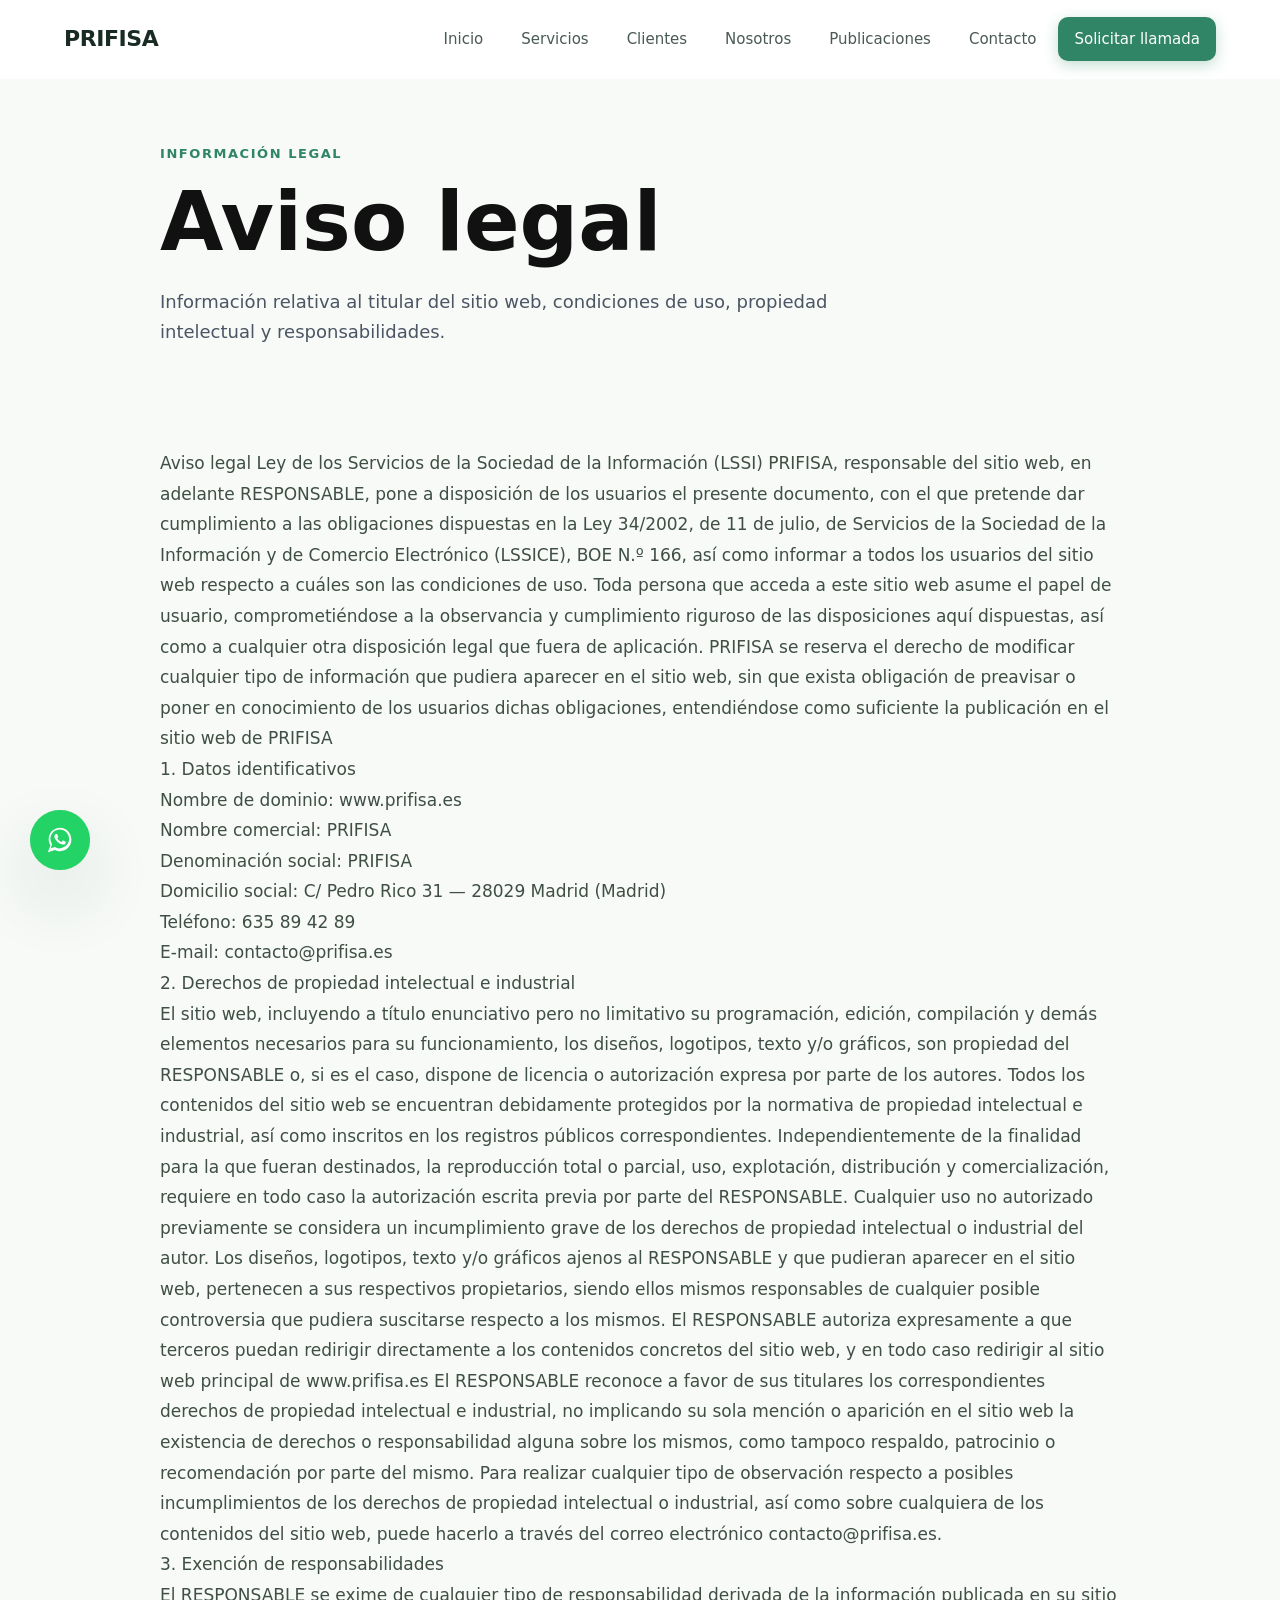
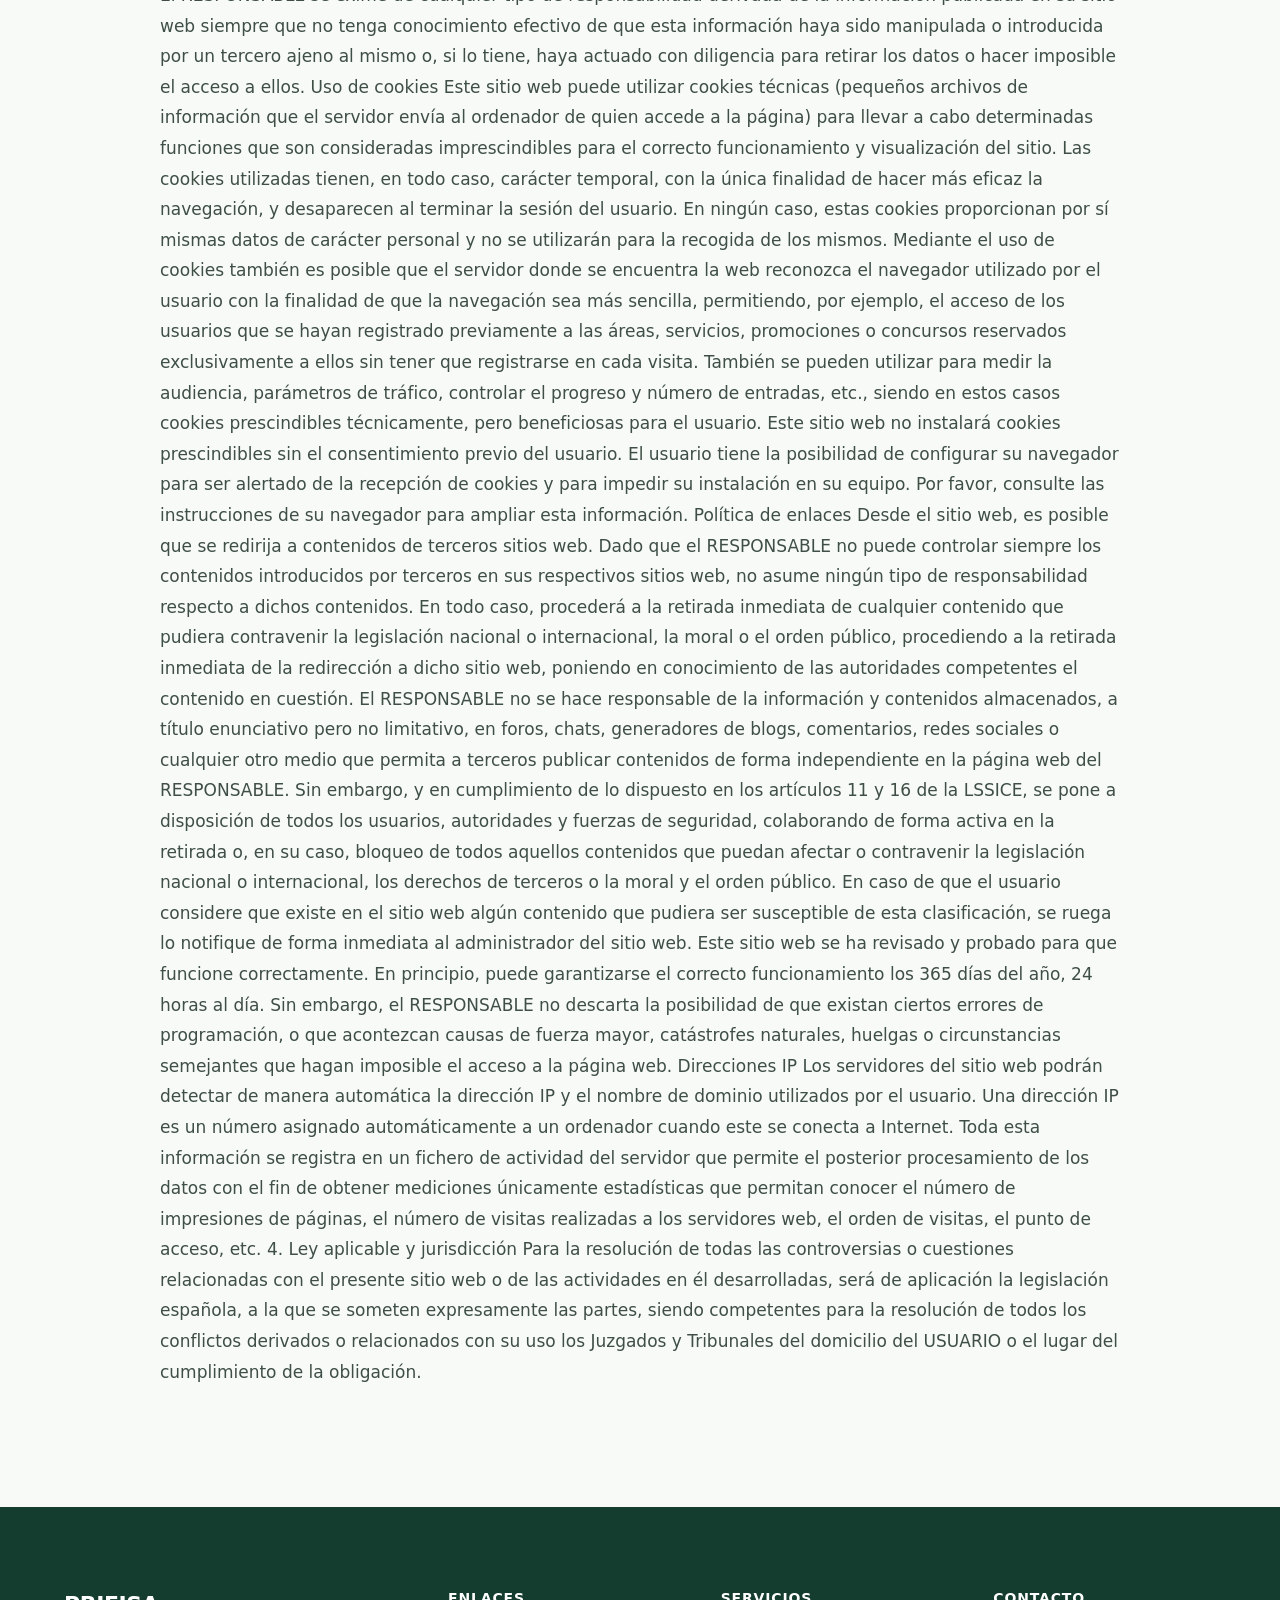
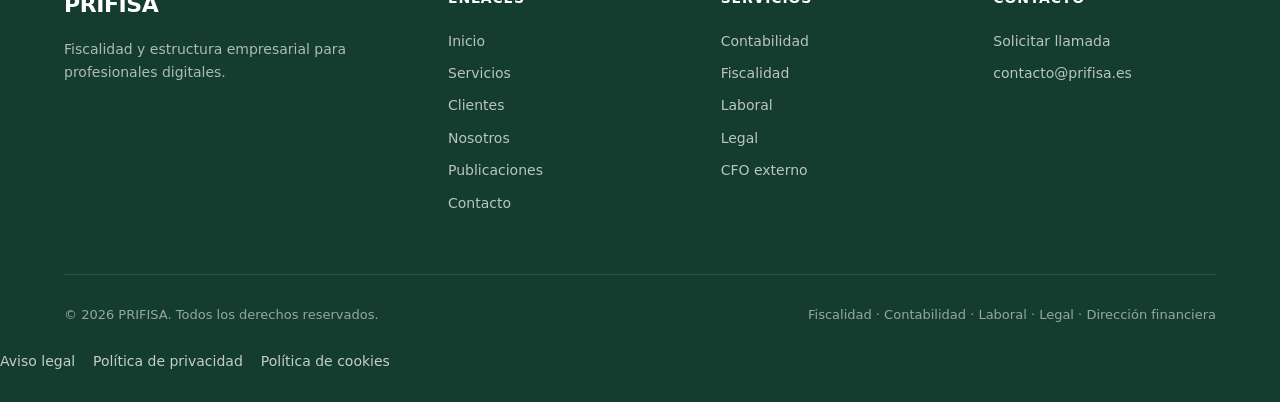
<file: aviso-legal.html>
<!DOCTYPE html>
<html lang="es">
<head>
  <meta charset="UTF-8" />
  <meta name="viewport" content="width=device-width, initial-scale=1.0" />
  <title>Aviso legal | PRIFISA</title>
  <link rel="stylesheet" href="assets/css/styles.css" />
</head>
<body>

<header class="navbar">
  <div class="container nav-inner">
    <a href="index.html" class="nav-logo"><span>PRIFISA</span></a>
    <nav class="nav-menu">
      <a href="index.html">Inicio</a>
      <a href="servicios.html">Servicios</a>
      <a href="clientes.html">Clientes</a>
      <a href="nosotros.html">Nosotros</a>
      <a href="publicaciones.html">Publicaciones</a>
      <a href="contacto.html">Contacto</a>
      <a href="contacto.html" class="nav-cta">Solicitar llamada</a>
    </nav>
    <button class="nav-toggle" aria-label="Abrir menú" aria-expanded="false"><span></span></button>
  </div>
</header>

  <main class="legal-page">
    <section class="legal-hero">
      <span>Información legal</span>
      <h1>Aviso legal</h1>
      <p>
        Información relativa al titular del sitio web, condiciones de uso,
        propiedad intelectual y responsabilidades.
      </p>
    </section>

    <section class="legal-content">
      <p>Aviso legal
Ley de los Servicios de la Sociedad de la Información (LSSI)
PRIFISA, responsable del sitio web, en adelante RESPONSABLE, pone a disposición de los usuarios el presente documento, con el que pretende dar cumplimiento a las obligaciones dispuestas en la Ley 34/2002, de 11 de julio, de Servicios de la Sociedad de la Información y de Comercio Electrónico (LSSICE), BOE N.º 166, así como informar a todos los usuarios del sitio web respecto a cuáles son las condiciones de uso.
Toda persona que acceda a este sitio web asume el papel de usuario, comprometiéndose a la observancia y cumplimiento riguroso de las disposiciones aquí dispuestas, así como a cualquier otra disposición legal que fuera de aplicación.
PRIFISA se reserva el derecho de modificar cualquier tipo de información que pudiera aparecer en el sitio web, sin que exista obligación de preavisar o poner en conocimiento de los usuarios dichas obligaciones, entendiéndose como suficiente la publicación en el sitio web de PRIFISA
<br>
1. Datos identificativos <br>
Nombre de dominio: www.prifisa.es<br>
Nombre comercial: PRIFISA <br>
Denominación social: PRIFISA<br>
Domicilio social: C/ Pedro Rico 31 — 28029 Madrid (Madrid)<br>
Teléfono: 635 89 42 89<br>
E-mail: contacto@prifisa.es<br>
2. Derechos de propiedad intelectual e industrial<br>
El sitio web, incluyendo a título enunciativo pero no limitativo su programación, edición, compilación y demás elementos necesarios para su funcionamiento, los diseños, logotipos, texto y/o gráficos, son propiedad del RESPONSABLE o, si es el caso, dispone de licencia o autorización expresa por parte de los autores. Todos los contenidos del sitio web se encuentran debidamente protegidos por la normativa de propiedad intelectual e industrial, así como inscritos en los registros públicos correspondientes.
Independientemente de la finalidad para la que fueran destinados, la reproducción total o parcial, uso, explotación, distribución y comercialización, requiere en todo caso la autorización escrita previa por parte del RESPONSABLE. Cualquier uso no autorizado previamente se considera un incumplimiento grave de los derechos de propiedad intelectual o industrial del autor.
Los diseños, logotipos, texto y/o gráficos ajenos al RESPONSABLE y que pudieran aparecer en el sitio web, pertenecen a sus respectivos propietarios, siendo ellos mismos responsables de cualquier posible controversia que pudiera suscitarse respecto a los mismos. El RESPONSABLE autoriza expresamente a que terceros puedan redirigir directamente a los contenidos concretos del sitio web, y en todo caso redirigir al sitio web principal de www.prifisa.es
El RESPONSABLE reconoce a favor de sus titulares los correspondientes derechos de propiedad intelectual e industrial, no implicando su sola mención o aparición en el sitio web la existencia de derechos o responsabilidad alguna sobre los mismos, como tampoco respaldo, patrocinio o recomendación por parte del mismo.
Para realizar cualquier tipo de observación respecto a posibles incumplimientos de los derechos de propiedad intelectual o industrial, así como sobre cualquiera de los contenidos del sitio web, puede hacerlo a través del correo electrónico contacto@prifisa.es.
<br>3. Exención de responsabilidades<br>
El RESPONSABLE se exime de cualquier tipo de responsabilidad derivada de la información publicada en su sitio web siempre que no tenga conocimiento efectivo de que esta información haya sido manipulada o introducida por un tercero ajeno al mismo o, si lo tiene, haya actuado con diligencia para retirar los datos o hacer imposible el acceso a ellos.
Uso de cookies
Este sitio web puede utilizar cookies técnicas (pequeños archivos de información que el servidor envía al ordenador de quien accede a la página) para llevar a cabo determinadas funciones que son consideradas imprescindibles para el correcto funcionamiento y visualización del sitio. Las cookies utilizadas tienen, en todo caso, carácter temporal, con la única finalidad de hacer más eficaz la navegación, y desaparecen al terminar la sesión del usuario. En ningún caso, estas cookies proporcionan por sí mismas datos de carácter personal y no se utilizarán para la recogida de los mismos.
Mediante el uso de cookies también es posible que el servidor donde se encuentra la web reconozca el navegador utilizado por el usuario con la finalidad de que la navegación sea más sencilla, permitiendo, por ejemplo, el acceso de los usuarios que se hayan registrado previamente a las áreas, servicios, promociones o concursos reservados exclusivamente a ellos sin tener que registrarse en cada visita. También se pueden utilizar para medir la audiencia, parámetros de tráfico, controlar el progreso y número de entradas, etc., siendo en estos casos cookies prescindibles técnicamente, pero beneficiosas para el usuario. Este sitio web no instalará cookies prescindibles sin el consentimiento previo del usuario.
El usuario tiene la posibilidad de configurar su navegador para ser alertado de la recepción de cookies y para impedir su instalación en su equipo. Por favor, consulte las instrucciones de su navegador para ampliar esta información.
Política de enlaces
Desde el sitio web, es posible que se redirija a contenidos de terceros sitios web. Dado que el RESPONSABLE no puede controlar siempre los contenidos introducidos por terceros en sus respectivos sitios web, no asume ningún tipo de responsabilidad respecto a dichos contenidos. En todo caso, procederá a la retirada inmediata de cualquier contenido que pudiera contravenir la legislación nacional o internacional, la moral o el orden público, procediendo a la retirada inmediata de la redirección a dicho sitio web, poniendo en conocimiento de las autoridades competentes el contenido en cuestión.
El RESPONSABLE no se hace responsable de la información y contenidos almacenados, a título enunciativo pero no limitativo, en foros, chats, generadores de blogs, comentarios, redes sociales o cualquier otro medio que permita a terceros publicar contenidos de forma independiente en la página web del RESPONSABLE. Sin embargo, y en cumplimiento de lo dispuesto en los artículos 11 y 16 de la LSSICE, se pone a disposición de todos los usuarios, autoridades y fuerzas de seguridad, colaborando de forma activa en la retirada o, en su caso, bloqueo de todos aquellos contenidos que puedan afectar o contravenir la legislación nacional o internacional, los derechos de terceros o la moral y el orden público. En caso de que el usuario considere que existe en el sitio web algún contenido que pudiera ser susceptible de esta clasificación, se ruega lo notifique de forma inmediata al administrador del sitio web.
Este sitio web se ha revisado y probado para que funcione correctamente. En principio, puede garantizarse el correcto funcionamiento los 365 días del año, 24 horas al día. Sin embargo, el RESPONSABLE no descarta la posibilidad de que existan ciertos errores de programación, o que acontezcan causas de fuerza mayor, catástrofes naturales, huelgas o circunstancias semejantes que hagan imposible el acceso a la página web.
Direcciones IP
Los servidores del sitio web podrán detectar de manera automática la dirección IP y el nombre de dominio utilizados por el usuario. Una dirección IP es un número asignado automáticamente a un ordenador cuando este se conecta a Internet. Toda esta información se registra en un fichero de actividad del servidor que permite el posterior procesamiento de los datos con el fin de obtener mediciones únicamente estadísticas que permitan conocer el número de impresiones de páginas, el número de visitas realizadas a los servidores web, el orden de visitas, el punto de acceso, etc.
4. Ley aplicable y jurisdicción
Para la resolución de todas las controversias o cuestiones relacionadas con el presente sitio web o de las actividades en él desarrolladas, será de aplicación la legislación española, a la que se someten expresamente las partes, siendo competentes para la resolución de todos los conflictos derivados o relacionados con su uso los Juzgados y Tribunales del domicilio del USUARIO o el lugar del cumplimiento de la obligación.
</p>
    </section>
  </main>

  <footer class="footer">
  <div class="container">
    <div class="footer-grid">
      <div class="footer-brand"><a href="index.html" class="nav-logo"><span>PRIFISA</span></a><p>Fiscalidad y estructura empresarial para profesionales digitales.</p></div>
      <div><h4>Enlaces</h4><div class="footer-links"><a href="index.html">Inicio</a><a href="servicios.html">Servicios</a><a href="clientes.html">Clientes</a><a href="nosotros.html">Nosotros</a><a href="publicaciones.html">Publicaciones</a><a href="contacto.html">Contacto</a></div></div>
      <div><h4>Servicios</h4><div class="footer-links"><a href="servicios.html">Contabilidad</a><a href="servicios.html">Fiscalidad</a><a href="servicios.html">Laboral</a><a href="servicios.html">Legal</a><a href="servicios.html">CFO externo</a></div></div>
      <div><h4>Contacto</h4><div class="footer-links"><a href="contacto.html">Solicitar llamada</a><a href="mailto:contacto@prifisa.es">contacto@prifisa.es</a></div></div>
    </div>
    <div class="footer-bottom"><span>© 2026 PRIFISA. Todos los derechos reservados.</span><span>Fiscalidad · Contabilidad · Laboral · Legal · Dirección financiera</span></div>
  </div>
  <div class="footer-legal">
  <a href="aviso-legal.html">Aviso legal</a>
  <a href="politica-privacidad.html">Política de privacidad</a>
  <a href="politica-cookies.html">Política de cookies</a>
</div>
</footer>
<!-- WHATSAPP FLOTANTE -->
<a class="whatsapp-float" href="https://wa.me/34635894289?text=Hola%2C%20me%20gustar%C3%ADa%20saber%20m%C3%A1s%20sobre%20los%20servicios%20de%20PRIFISA" target="_blank" rel="noopener" aria-label="Escríbenos por WhatsApp">
  <span class="whatsapp-tooltip">¿Hablamos por WhatsApp?</span>
  <svg viewBox="0 0 32 32" fill="currentColor"><path d="M16.04 3C9.37 3 3.96 8.41 3.96 15.08c0 2.39.7 4.62 1.92 6.51L3 29l7.6-2.39a12.07 12.07 0 0 0 5.44 1.3h.01c6.67 0 12.08-5.41 12.08-12.08C28.13 8.41 22.72 3 16.04 3zm0 22.06h-.01a9.93 9.93 0 0 1-5.07-1.39l-.36-.21-4.51 1.42 1.45-4.39-.24-.37a9.96 9.96 0 0 1-1.55-5.34c0-5.5 4.48-9.98 9.99-9.98 5.5 0 9.98 4.48 9.98 9.98 0 5.51-4.48 9.98-9.98 9.98zm5.47-7.47c-.3-.15-1.77-.87-2.04-.97-.27-.1-.47-.15-.67.15-.2.3-.77.97-.94 1.17-.17.2-.35.22-.65.07-.3-.15-1.25-.46-2.38-1.47-.88-.78-1.47-1.75-1.65-2.05-.17-.3-.02-.46.13-.61.13-.13.3-.35.45-.52.15-.17.2-.3.3-.5.1-.2.05-.37-.02-.52-.07-.15-.67-1.61-.92-2.2-.24-.58-.49-.5-.67-.51-.17-.01-.37-.01-.57-.01s-.52.07-.8.37c-.27.3-1.05 1.02-1.05 2.48 0 1.46 1.07 2.87 1.22 3.07.15.2 2.1 3.2 5.08 4.49.71.31 1.26.49 1.69.62.71.23 1.36.2 1.87.12.57-.09 1.77-.72 2.02-1.42.25-.7.25-1.3.17-1.42-.07-.13-.27-.2-.57-.35z"/></svg>
</a>

<button class="back-to-top" aria-label="Volver arriba"><svg viewBox="0 0 24 24" fill="none" stroke="currentColor" stroke-width="2.5" stroke-linecap="round" stroke-linejoin="round" width="20" height="20"><polyline points="18 15 12 9 6 15"/></svg></button>

<script src="assets/js/main.js"></script>
</body>
</html>
</file>
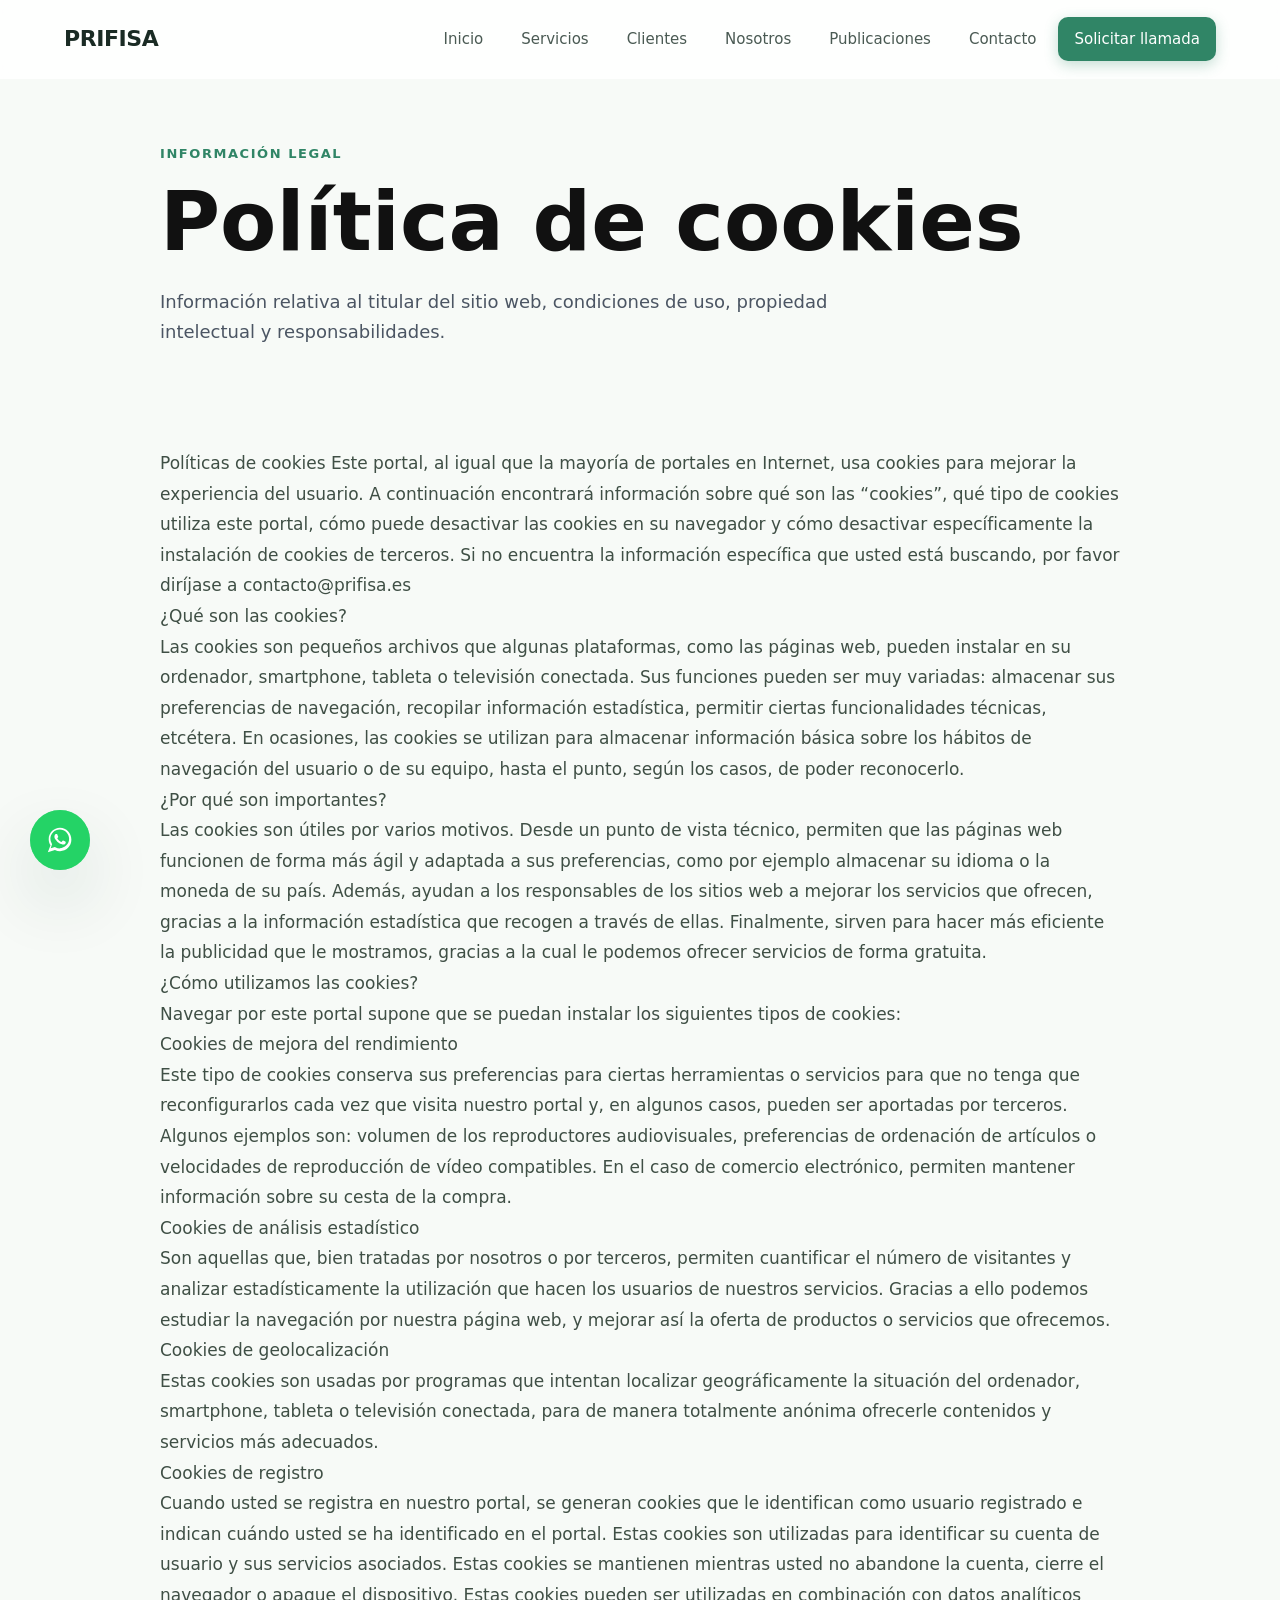
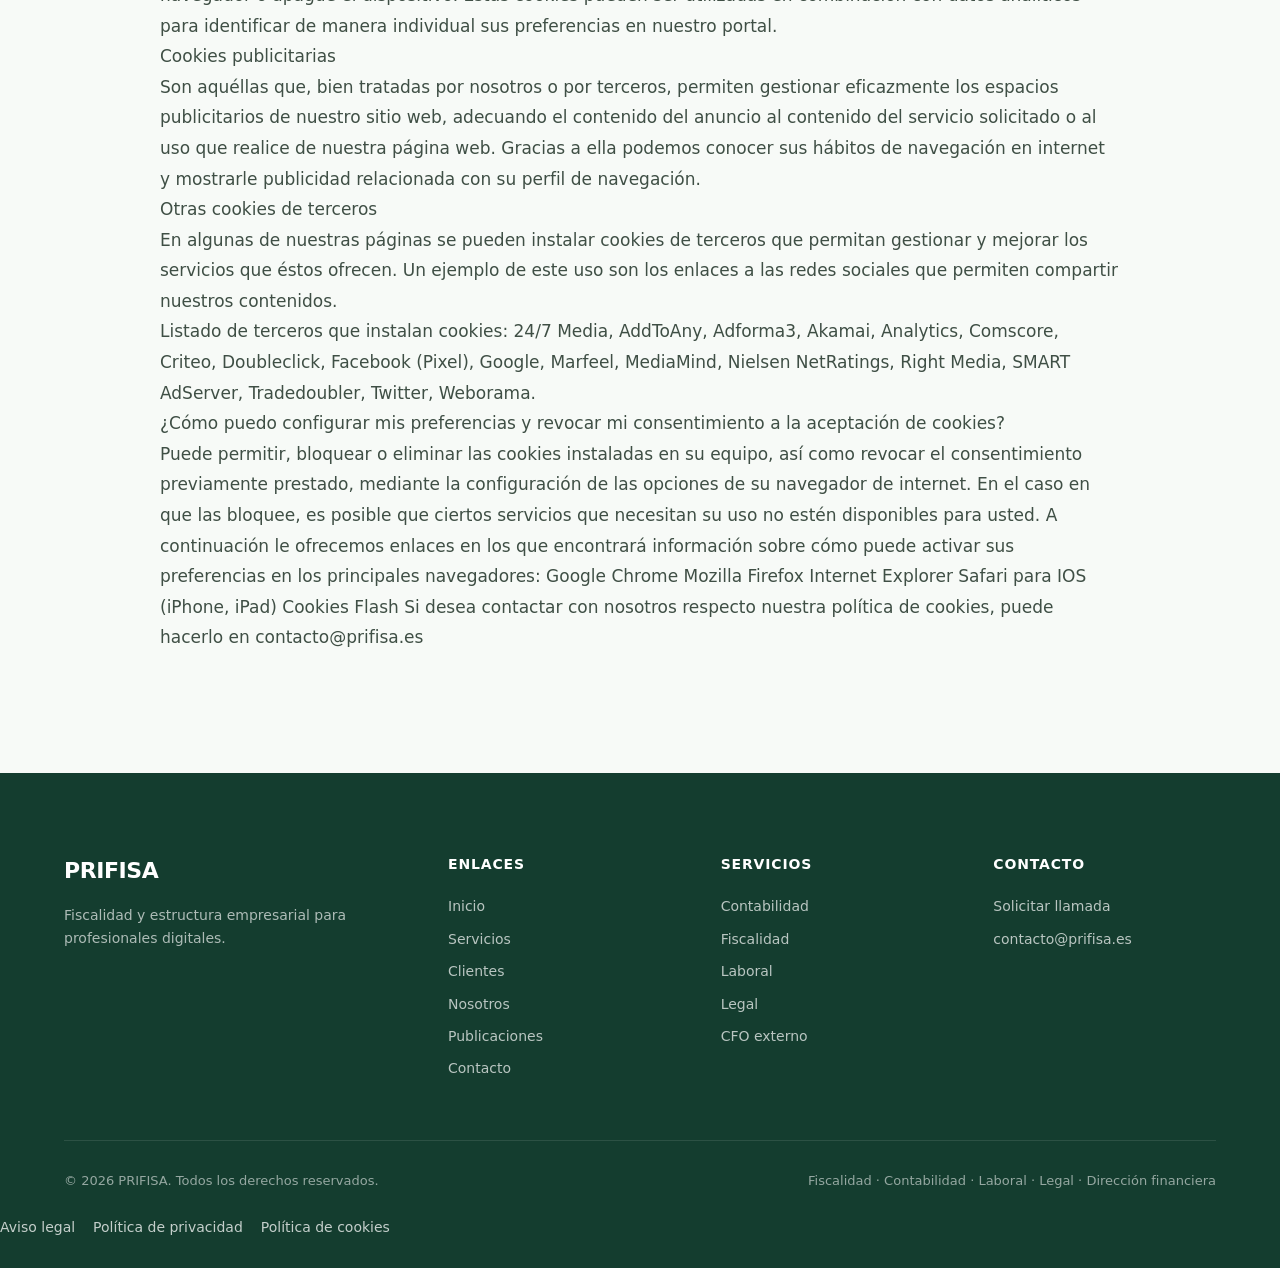
<file: politica-cookies.html>
<!DOCTYPE html>
<html lang="es">
<head>
  <meta charset="UTF-8" />
  <meta name="viewport" content="width=device-width, initial-scale=1.0" />
  <title>Política de cookies | PRIFISA</title>
  <link rel="stylesheet" href="assets/css/styles.css" />
</head>
<body>

 <header class="navbar">
  <div class="container nav-inner">
    <a href="index.html" class="nav-logo"><span>PRIFISA</span></a>
    <nav class="nav-menu">
      <a href="index.html">Inicio</a>
      <a href="servicios.html">Servicios</a>
      <a href="clientes.html">Clientes</a>
      <a href="nosotros.html">Nosotros</a>
      <a href="publicaciones.html">Publicaciones</a>
      <a href="contacto.html">Contacto</a>
      <a href="contacto.html" class="nav-cta">Solicitar llamada</a>
    </nav>
    <button class="nav-toggle" aria-label="Abrir menú" aria-expanded="false"><span></span></button>
  </div>
</header>

  <main class="legal-page">
    <section class="legal-hero">
      <span>Información legal</span>
      <h1>Política de cookies</h1>
      <p>
        Información relativa al titular del sitio web, condiciones de uso,
        propiedad intelectual y responsabilidades.
      </p>
    </section>

    <section class="legal-content">
      <p> Políticas de cookies
Este portal, al igual que la mayoría de portales en Internet, usa cookies para mejorar la experiencia del usuario. A continuación encontrará información sobre qué son las “cookies”, qué tipo de cookies utiliza este portal, cómo puede desactivar las cookies en su navegador y cómo desactivar específicamente la instalación de cookies de terceros. Si no encuentra la información específica que usted está buscando, por favor diríjase a contacto@prifisa.es
<br>¿Qué son las cookies?<br>
Las cookies son pequeños archivos que algunas plataformas, como las páginas web, pueden instalar en su ordenador, smartphone, tableta o televisión conectada. Sus funciones pueden ser muy variadas: almacenar sus preferencias de navegación, recopilar información estadística, permitir ciertas funcionalidades técnicas, etcétera. En ocasiones, las cookies se utilizan para almacenar información básica sobre los hábitos de navegación del usuario o de su equipo, hasta el punto, según los casos, de poder reconocerlo.
<br>¿Por qué son importantes?<br>
Las cookies son útiles por varios motivos. Desde un punto de vista técnico, permiten que las páginas web funcionen de forma más ágil y adaptada a sus preferencias, como por ejemplo almacenar su idioma o la moneda de su país. Además, ayudan a los responsables de los sitios web a mejorar los servicios que ofrecen, gracias a la información estadística que recogen a través de ellas. Finalmente, sirven para hacer más eficiente la publicidad que le mostramos, gracias a la cual le podemos ofrecer servicios de forma gratuita.
<br>¿Cómo utilizamos las cookies?<br>
Navegar por este portal supone que se puedan instalar los siguientes tipos de cookies:
<br>Cookies de mejora del rendimiento<br>
Este tipo de cookies conserva sus preferencias para ciertas herramientas o servicios para que no tenga que reconfigurarlos cada vez que visita nuestro portal y, en algunos casos, pueden ser aportadas por terceros. Algunos ejemplos son: volumen de los reproductores audiovisuales, preferencias de ordenación de artículos o velocidades de reproducción de vídeo compatibles. En el caso de comercio electrónico, permiten mantener información sobre su cesta de la compra.
<br>Cookies de análisis estadístico<br>
Son aquellas que, bien tratadas por nosotros o por terceros, permiten cuantificar el número de visitantes y analizar estadísticamente la utilización que hacen los usuarios de nuestros servicios. Gracias a ello podemos estudiar la navegación por nuestra página web, y mejorar así la oferta de productos o servicios que ofrecemos.
<br>Cookies de geolocalización<br>
Estas cookies son usadas por programas que intentan localizar geográficamente la situación del ordenador, smartphone, tableta o televisión conectada, para de manera totalmente anónima ofrecerle contenidos y servicios más adecuados.
<br>Cookies de registro<br>
Cuando usted se registra en nuestro portal, se generan cookies que le identifican como usuario registrado e indican cuándo usted se ha identificado en el portal.
Estas cookies son utilizadas para identificar su cuenta de usuario y sus servicios asociados. Estas cookies se mantienen mientras usted no abandone la cuenta, cierre el navegador o apague el dispositivo.
Estas cookies pueden ser utilizadas en combinación con datos analíticos para identificar de manera individual sus preferencias en nuestro portal.
<br>Cookies publicitarias<br>
Son aquéllas que, bien tratadas por nosotros o por terceros, permiten gestionar eficazmente los espacios publicitarios de nuestro sitio web, adecuando el contenido del anuncio al contenido del servicio solicitado o al uso que realice de nuestra página web. Gracias a ella podemos conocer sus hábitos de navegación en internet y mostrarle publicidad relacionada con su perfil de navegación.
<br>Otras cookies de terceros<br>
En algunas de nuestras páginas se pueden instalar cookies de terceros que permitan gestionar y mejorar los servicios que éstos ofrecen. Un ejemplo de este uso son los enlaces a las redes sociales que permiten compartir nuestros contenidos.
<br>Listado de terceros que instalan cookies: 24/7 Media, AddToAny, Adforma3, Akamai, Analytics, Comscore, Criteo, Doubleclick, Facebook (Pixel), Google, Marfeel, MediaMind, Nielsen NetRatings, Right Media, SMART AdServer, Tradedoubler, Twitter, Weborama.
<br>¿Cómo puedo configurar mis preferencias y revocar mi consentimiento a la aceptación de cookies?<br>
Puede permitir, bloquear o eliminar las cookies instaladas en su equipo, así como revocar el consentimiento previamente prestado, mediante la configuración de las opciones de su navegador de internet. En el caso en que las bloquee, es posible que ciertos servicios que necesitan su uso no estén disponibles para usted.
A continuación le ofrecemos enlaces en los que encontrará información sobre cómo puede activar sus preferencias en los principales navegadores:
Google Chrome
Mozilla Firefox
Internet Explorer
Safari para IOS (iPhone, iPad)
Cookies Flash
Si desea contactar con nosotros respecto nuestra política de cookies, puede hacerlo en contacto@prifisa.es
</p>
    </section>
  </main>

  <footer class="footer">
  <div class="container">
    <div class="footer-grid">
      <div class="footer-brand"><a href="index.html" class="nav-logo"><span>PRIFISA</span></a><p>Fiscalidad y estructura empresarial para profesionales digitales.</p></div>
      <div><h4>Enlaces</h4><div class="footer-links"><a href="index.html">Inicio</a><a href="servicios.html">Servicios</a><a href="clientes.html">Clientes</a><a href="nosotros.html">Nosotros</a><a href="publicaciones.html">Publicaciones</a><a href="contacto.html">Contacto</a></div></div>
      <div><h4>Servicios</h4><div class="footer-links"><a href="servicios.html">Contabilidad</a><a href="servicios.html">Fiscalidad</a><a href="servicios.html">Laboral</a><a href="servicios.html">Legal</a><a href="servicios.html">CFO externo</a></div></div>
      <div><h4>Contacto</h4><div class="footer-links"><a href="contacto.html">Solicitar llamada</a><a href="mailto:contacto@prifisa.es">contacto@prifisa.es</a></div></div>
    </div>
    <div class="footer-bottom"><span>© 2026 PRIFISA. Todos los derechos reservados.</span><span>Fiscalidad · Contabilidad · Laboral · Legal · Dirección financiera</span></div>
  </div>
  <div class="footer-legal">
  <a href="aviso-legal.html">Aviso legal</a>
  <a href="politica-privacidad.html">Política de privacidad</a>
  <a href="politica-cookies.html">Política de cookies</a>
</div>
</footer>
<!-- WHATSAPP FLOTANTE -->
<a class="whatsapp-float" href="https://wa.me/34635894289?text=Hola%2C%20me%20gustar%C3%ADa%20saber%20m%C3%A1s%20sobre%20los%20servicios%20de%20PRIFISA" target="_blank" rel="noopener" aria-label="Escríbenos por WhatsApp">
  <span class="whatsapp-tooltip">¿Hablamos por WhatsApp?</span>
  <svg viewBox="0 0 32 32" fill="currentColor"><path d="M16.04 3C9.37 3 3.96 8.41 3.96 15.08c0 2.39.7 4.62 1.92 6.51L3 29l7.6-2.39a12.07 12.07 0 0 0 5.44 1.3h.01c6.67 0 12.08-5.41 12.08-12.08C28.13 8.41 22.72 3 16.04 3zm0 22.06h-.01a9.93 9.93 0 0 1-5.07-1.39l-.36-.21-4.51 1.42 1.45-4.39-.24-.37a9.96 9.96 0 0 1-1.55-5.34c0-5.5 4.48-9.98 9.99-9.98 5.5 0 9.98 4.48 9.98 9.98 0 5.51-4.48 9.98-9.98 9.98zm5.47-7.47c-.3-.15-1.77-.87-2.04-.97-.27-.1-.47-.15-.67.15-.2.3-.77.97-.94 1.17-.17.2-.35.22-.65.07-.3-.15-1.25-.46-2.38-1.47-.88-.78-1.47-1.75-1.65-2.05-.17-.3-.02-.46.13-.61.13-.13.3-.35.45-.52.15-.17.2-.3.3-.5.1-.2.05-.37-.02-.52-.07-.15-.67-1.61-.92-2.2-.24-.58-.49-.5-.67-.51-.17-.01-.37-.01-.57-.01s-.52.07-.8.37c-.27.3-1.05 1.02-1.05 2.48 0 1.46 1.07 2.87 1.22 3.07.15.2 2.1 3.2 5.08 4.49.71.31 1.26.49 1.69.62.71.23 1.36.2 1.87.12.57-.09 1.77-.72 2.02-1.42.25-.7.25-1.3.17-1.42-.07-.13-.27-.2-.57-.35z"/></svg>
</a>

<button class="back-to-top" aria-label="Volver arriba"><svg viewBox="0 0 24 24" fill="none" stroke="currentColor" stroke-width="2.5" stroke-linecap="round" stroke-linejoin="round" width="20" height="20"><polyline points="18 15 12 9 6 15"/></svg></button>

<script src="assets/js/main.js"></script>

</body>
</html>
</file>
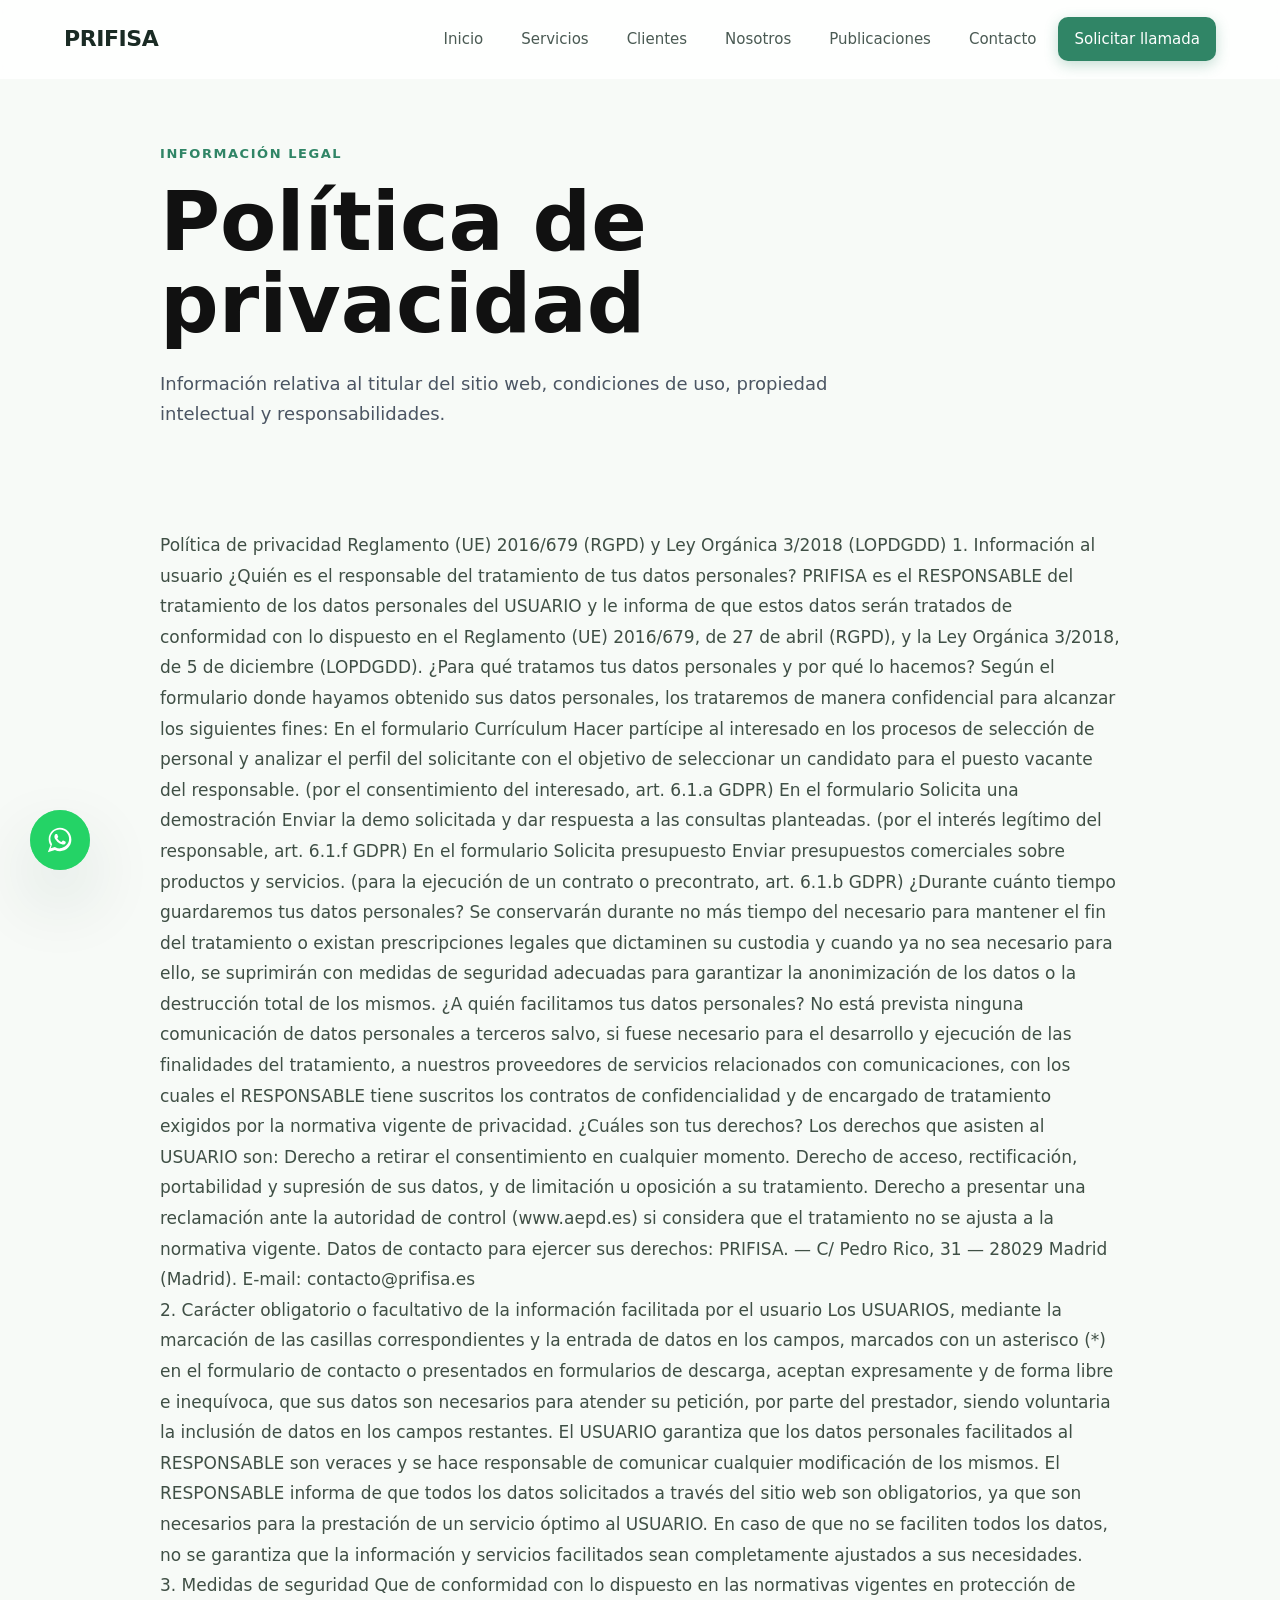
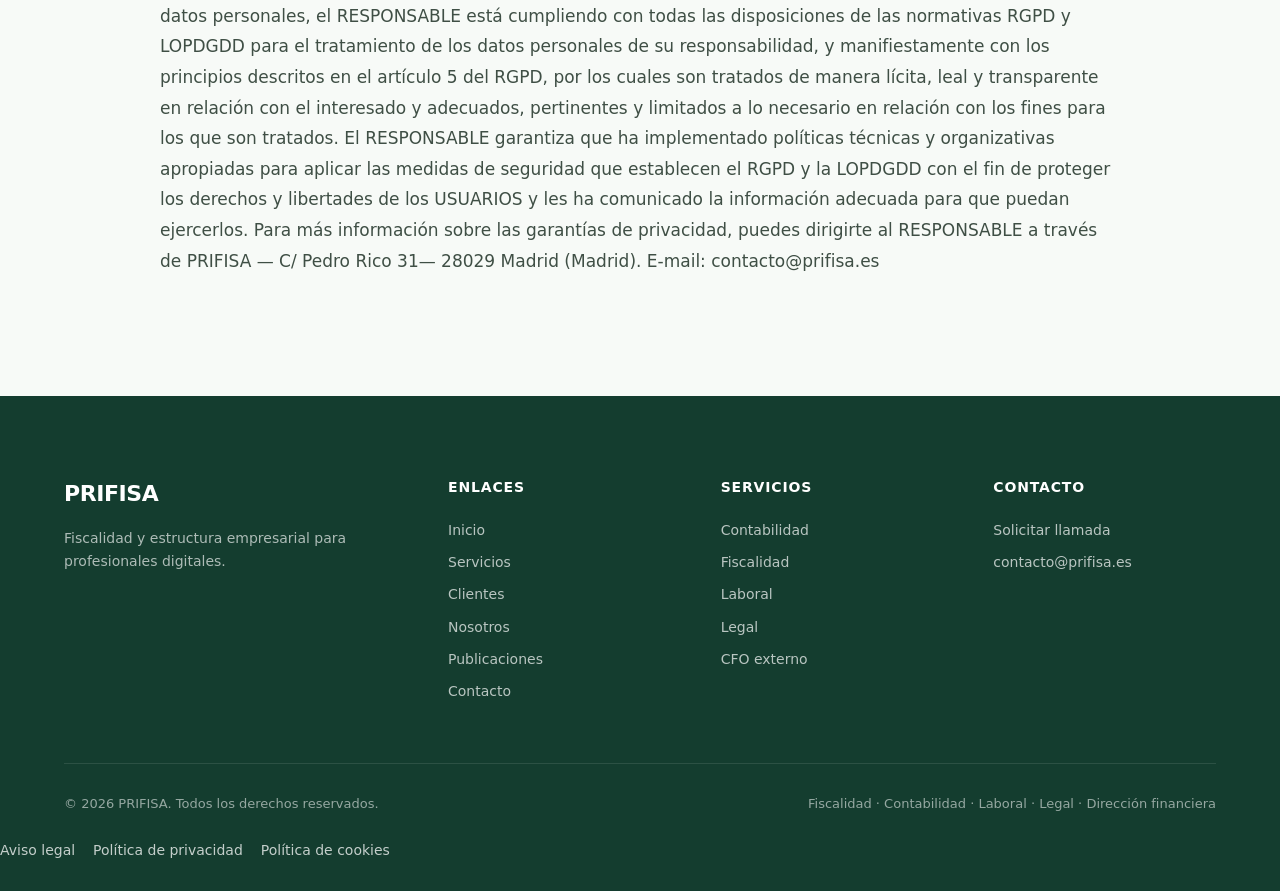
<file: politica-privacidad.html>
<!DOCTYPE html>
<html lang="es">
<head>
  <meta charset="UTF-8" />
  <meta name="viewport" content="width=device-width, initial-scale=1.0" />
  <title>Política de privacidad | PRIFISA</title>
  <link rel="stylesheet" href="assets/css/styles.css" />
</head>
<body>

  <header class="navbar">
  <div class="container nav-inner">
    <a href="index.html" class="nav-logo"><span>PRIFISA</span></a>
    <nav class="nav-menu">
      <a href="index.html">Inicio</a>
      <a href="servicios.html">Servicios</a>
      <a href="clientes.html">Clientes</a>
      <a href="nosotros.html">Nosotros</a>
      <a href="publicaciones.html">Publicaciones</a>
      <a href="contacto.html">Contacto</a>
      <a href="contacto.html" class="nav-cta">Solicitar llamada</a>
    </nav>
    <button class="nav-toggle" aria-label="Abrir menú" aria-expanded="false"><span></span></button>
  </div>
</header>

  <main class="legal-page">
    <section class="legal-hero">
      <span>Información legal</span>
      <h1>Política de privacidad</h1>
      <p>
        Información relativa al titular del sitio web, condiciones de uso,
        propiedad intelectual y responsabilidades.
      </p>
    </section>

    <section class="legal-content">
      <!-- Aquí va el texto legal -->
       <p>Política de privacidad
Reglamento (UE) 2016/679 (RGPD) y Ley Orgánica 3/2018 (LOPDGDD)
1. Información al usuario
¿Quién es el responsable del tratamiento de tus datos personales?
PRIFISA es el RESPONSABLE del tratamiento de los datos personales del USUARIO y le informa de que estos datos serán tratados de conformidad con lo dispuesto en el Reglamento (UE) 2016/679, de 27 de abril (RGPD), y la Ley Orgánica 3/2018, de 5 de diciembre (LOPDGDD).
¿Para qué tratamos tus datos personales y por qué lo hacemos?
Según el formulario donde hayamos obtenido sus datos personales, los trataremos de manera confidencial para alcanzar los siguientes fines:
En el formulario Currículum
Hacer partícipe al interesado en los procesos de selección de personal y analizar el perfil del solicitante con el objetivo de seleccionar un candidato para el puesto vacante del responsable. (por el consentimiento del interesado, art. 6.1.a GDPR)
En el formulario Solicita una demostración
Enviar la demo solicitada y dar respuesta a las consultas planteadas. (por el interés legítimo del responsable, art. 6.1.f GDPR)
En el formulario Solicita presupuesto
Enviar presupuestos comerciales sobre productos y servicios. (para la ejecución de un contrato o precontrato, art. 6.1.b GDPR)
¿Durante cuánto tiempo guardaremos tus datos personales?
Se conservarán durante no más tiempo del necesario para mantener el fin del tratamiento o existan prescripciones legales que dictaminen su custodia y cuando ya no sea necesario para ello, se suprimirán con medidas de seguridad adecuadas para garantizar la anonimización de los datos o la destrucción total de los mismos.
¿A quién facilitamos tus datos personales?
No está prevista ninguna comunicación de datos personales a terceros salvo, si fuese necesario para el desarrollo y ejecución de las finalidades del tratamiento, a nuestros proveedores de servicios relacionados con comunicaciones, con los cuales el RESPONSABLE tiene suscritos los contratos de confidencialidad y de encargado de tratamiento exigidos por la normativa vigente de privacidad.
¿Cuáles son tus derechos?
Los derechos que asisten al USUARIO son:
Derecho a retirar el consentimiento en cualquier momento.
Derecho de acceso, rectificación, portabilidad y supresión de sus datos, y de limitación u oposición a su tratamiento.
Derecho a presentar una reclamación ante la autoridad de control (www.aepd.es) si considera que el tratamiento no se ajusta a la normativa vigente.
Datos de contacto para ejercer sus derechos: PRIFISA. — C/ Pedro Rico, 31 — 28029 Madrid (Madrid). E-mail: contacto@prifisa.es
<br>2. Carácter obligatorio o facultativo de la información facilitada por el usuario
Los USUARIOS, mediante la marcación de las casillas correspondientes y la entrada de datos en los campos, marcados con un asterisco (*) en el formulario de contacto o presentados en formularios de descarga, aceptan expresamente y de forma libre e inequívoca, que sus datos son necesarios para atender su petición, por parte del prestador, siendo voluntaria la inclusión de datos en los campos restantes. El USUARIO garantiza que los datos personales facilitados al RESPONSABLE son veraces y se hace responsable de comunicar cualquier modificación de los mismos.
El RESPONSABLE informa de que todos los datos solicitados a través del sitio web son obligatorios, ya que son necesarios para la prestación de un servicio óptimo al USUARIO. En caso de que no se faciliten todos los datos, no se garantiza que la información y servicios facilitados sean completamente ajustados a sus necesidades.
<br>3. Medidas de seguridad
Que de conformidad con lo dispuesto en las normativas vigentes en protección de datos personales, el RESPONSABLE está cumpliendo con todas las disposiciones de las normativas RGPD y LOPDGDD para el tratamiento de los datos personales de su responsabilidad, y manifiestamente con los principios descritos en el artículo 5 del RGPD, por los cuales son tratados de manera lícita, leal y transparente en relación con el interesado y adecuados, pertinentes y limitados a lo necesario en relación con los fines para los que son tratados.
El RESPONSABLE garantiza que ha implementado políticas técnicas y organizativas apropiadas para aplicar las medidas de seguridad que establecen el RGPD y la LOPDGDD con el fin de proteger los derechos y libertades de los USUARIOS y les ha comunicado la información adecuada para que puedan ejercerlos.
Para más información sobre las garantías de privacidad, puedes dirigirte al RESPONSABLE a través de PRIFISA — C/ Pedro Rico 31— 28029 Madrid (Madrid). E-mail: contacto@prifisa.es
 </p>
    </section>
  </main>

  <footer class="footer">
  <div class="container">
    <div class="footer-grid">
      <div class="footer-brand"><a href="index.html" class="nav-logo"><span>PRIFISA</span></a><p>Fiscalidad y estructura empresarial para profesionales digitales.</p></div>
      <div><h4>Enlaces</h4><div class="footer-links"><a href="index.html">Inicio</a><a href="servicios.html">Servicios</a><a href="clientes.html">Clientes</a><a href="nosotros.html">Nosotros</a><a href="publicaciones.html">Publicaciones</a><a href="contacto.html">Contacto</a></div></div>
      <div><h4>Servicios</h4><div class="footer-links"><a href="servicios.html">Contabilidad</a><a href="servicios.html">Fiscalidad</a><a href="servicios.html">Laboral</a><a href="servicios.html">Legal</a><a href="servicios.html">CFO externo</a></div></div>
      <div><h4>Contacto</h4><div class="footer-links"><a href="contacto.html">Solicitar llamada</a><a href="mailto:contacto@prifisa.es">contacto@prifisa.es</a></div></div>
    </div>
    <div class="footer-bottom"><span>© 2026 PRIFISA. Todos los derechos reservados.</span><span>Fiscalidad · Contabilidad · Laboral · Legal · Dirección financiera</span></div>
  </div>
  <div class="footer-legal">
  <a href="aviso-legal.html">Aviso legal</a>
  <a href="politica-privacidad.html">Política de privacidad</a>
  <a href="politica-cookies.html">Política de cookies</a>
</div>
</footer>
<!-- WHATSAPP FLOTANTE -->
<a class="whatsapp-float" href="https://wa.me/34635894289?text=Hola%2C%20me%20gustar%C3%ADa%20saber%20m%C3%A1s%20sobre%20los%20servicios%20de%20PRIFISA" target="_blank" rel="noopener" aria-label="Escríbenos por WhatsApp">
  <span class="whatsapp-tooltip">¿Hablamos por WhatsApp?</span>
  <svg viewBox="0 0 32 32" fill="currentColor"><path d="M16.04 3C9.37 3 3.96 8.41 3.96 15.08c0 2.39.7 4.62 1.92 6.51L3 29l7.6-2.39a12.07 12.07 0 0 0 5.44 1.3h.01c6.67 0 12.08-5.41 12.08-12.08C28.13 8.41 22.72 3 16.04 3zm0 22.06h-.01a9.93 9.93 0 0 1-5.07-1.39l-.36-.21-4.51 1.42 1.45-4.39-.24-.37a9.96 9.96 0 0 1-1.55-5.34c0-5.5 4.48-9.98 9.99-9.98 5.5 0 9.98 4.48 9.98 9.98 0 5.51-4.48 9.98-9.98 9.98zm5.47-7.47c-.3-.15-1.77-.87-2.04-.97-.27-.1-.47-.15-.67.15-.2.3-.77.97-.94 1.17-.17.2-.35.22-.65.07-.3-.15-1.25-.46-2.38-1.47-.88-.78-1.47-1.75-1.65-2.05-.17-.3-.02-.46.13-.61.13-.13.3-.35.45-.52.15-.17.2-.3.3-.5.1-.2.05-.37-.02-.52-.07-.15-.67-1.61-.92-2.2-.24-.58-.49-.5-.67-.51-.17-.01-.37-.01-.57-.01s-.52.07-.8.37c-.27.3-1.05 1.02-1.05 2.48 0 1.46 1.07 2.87 1.22 3.07.15.2 2.1 3.2 5.08 4.49.71.31 1.26.49 1.69.62.71.23 1.36.2 1.87.12.57-.09 1.77-.72 2.02-1.42.25-.7.25-1.3.17-1.42-.07-.13-.27-.2-.57-.35z"/></svg>
</a>

<button class="back-to-top" aria-label="Volver arriba"><svg viewBox="0 0 24 24" fill="none" stroke="currentColor" stroke-width="2.5" stroke-linecap="round" stroke-linejoin="round" width="20" height="20"><polyline points="18 15 12 9 6 15"/></svg></button>

<script src="assets/js/main.js"></script>

</body>
</html>
</file>
<file: assets/css/styles.css>
:root {
  --color-primary: #308566;
  --color-primary-dark: #1f5a45;
  --color-primary-darker: #143d2f;
  --color-primary-light: #e8f3ee;
  --color-primary-soft: #f4f9f6;
  --color-bg: #ffffff;
  --color-bg-soft: #fafbfa;
  --color-text: #1a2b24;
  --color-text-soft: #4a5a53;
  --color-muted: #7a8880;
  --color-border: #e5ebe7;
  --color-border-soft: #eef2ef;
  --radius-sm: 8px;
  --radius: 14px;
  --radius-lg: 22px;
  --radius-xl: 32px;
  --shadow-sm: 0 2px 8px rgba(20, 61, 47, 0.04);
  --shadow: 0 8px 24px rgba(20, 61, 47, 0.06);
  --shadow-lg: 0 20px 50px rgba(20, 61, 47, 0.10);
  --shadow-xl: 0 30px 70px rgba(20, 61, 47, 0.14);
  --container: 1200px;
  --transition: 0.3s cubic-bezier(0.4, 0, 0.2, 1);
}

* { box-sizing: border-box; margin: 0; padding: 0; }

html { scroll-behavior: smooth; }

body {
  font-family: 'Inter', system-ui, -apple-system, BlinkMacSystemFont, "Segoe UI", sans-serif;
  font-size: 16px;
  line-height: 1.6;
  color: var(--color-text);
  background: var(--color-bg);
  -webkit-font-smoothing: antialiased;
  -moz-osx-font-smoothing: grayscale;
}

img { max-width: 100%; display: block; }
a { color: inherit; text-decoration: none; }
button { font-family: inherit; cursor: pointer; border: none; background: none; }
input, select, textarea { font-family: inherit; font-size: inherit; }
ul { list-style: none; }

/* ============ LAYOUT ============ */
.container {
  max-width: var(--container);
  margin: 0 auto;
  padding: 0 24px;
}

.section {
  padding: 110px 0;
}

.section-sm { padding: 70px 0; }

.section-label {
  display: inline-block;
  font-size: 13px;
  font-weight: 600;
  letter-spacing: 0.08em;
  text-transform: uppercase;
  color: var(--color-primary);
  margin-bottom: 18px;
  padding: 6px 14px;
  background: var(--color-primary-light);
  border-radius: 100px;
}

.section-title {
  font-size: clamp(28px, 4vw, 44px);
  font-weight: 700;
  line-height: 1.15;
  letter-spacing: -0.02em;
  color: var(--color-text);
  margin-bottom: 20px;
}

.section-subtitle {
  font-size: 18px;
  color: var(--color-text-soft);
  max-width: 720px;
  line-height: 1.6;
}

.section-header {
  text-align: center;
  margin-bottom: 70px;
}

.section-header .section-subtitle {
  margin: 0 auto;
}

/* ============ NAVBAR ============ */
.navbar {
  position: fixed;
  top: 0; left: 0; right: 0;
  background: rgba(255, 255, 255, 0.85);
  backdrop-filter: saturate(180%) blur(14px);
  -webkit-backdrop-filter: saturate(180%) blur(14px);
  border-bottom: 1px solid transparent;
  z-index: 1000;
  transition: var(--transition);
}

.navbar.scrolled {
  background: rgba(255, 255, 255, 0.96);
  border-bottom-color: var(--color-border);
  box-shadow: var(--shadow-sm);
}

.nav-inner {
  display: flex;
  align-items: center;
  justify-content: space-between;
  height: 78px;
}

.nav-logo {
  display: flex;
  align-items: center;
  font-weight: 800;
  font-size: 22px;
  letter-spacing: -0.02em;
  color: var(--color-text);
}

.nav-menu {
  display: flex;
  align-items: center;
  gap: 6px;
}

.nav-menu a {
  padding: 10px 16px;
  font-size: 15px;
  font-weight: 500;
  color: var(--color-text-soft);
  border-radius: 10px;
  transition: var(--transition);
}

.nav-menu a:hover { color: var(--color-primary); background: var(--color-primary-soft); }
.nav-menu a.active { color: var(--color-primary); font-weight: 600; }

.nav-cta {
  display: inline-flex;
  align-items: center;
  gap: 8px;
  padding: 11px 20px;
  background: var(--color-primary);
  color: white !important;
  border-radius: 100px;
  font-weight: 600;
  font-size: 14px;
  transition: var(--transition);
  box-shadow: 0 4px 14px rgba(48, 133, 102, 0.28);
}

.nav-cta:hover { background: var(--color-primary-dark); transform: translateY(-1px); box-shadow: 0 6px 20px rgba(48, 133, 102, 0.38); }

.nav-toggle {
  display: none;
  width: 42px; height: 42px;
  border-radius: 10px;
  align-items: center;
  justify-content: center;
  color: var(--color-text);
}

.nav-toggle span {
  position: relative;
  width: 20px; height: 2px;
  background: currentColor;
  transition: var(--transition);
}
.nav-toggle span::before,
.nav-toggle span::after {
  content: ""; position: absolute; left: 0; width: 20px; height: 2px;
  background: currentColor; transition: var(--transition);
}
.nav-toggle span::before { top: -6px; }
.nav-toggle span::after { top: 6px; }

.nav-toggle.active span { background: transparent; }
.nav-toggle.active span::before { top: 0; transform: rotate(45deg); }
.nav-toggle.active span::after { top: 0; transform: rotate(-45deg); }

/* ============ BUTTONS ============ */
.btn {
  display: inline-flex;
  align-items: center;
  justify-content: center;
  gap: 10px;
  padding: 15px 28px;
  border-radius: 100px;
  font-weight: 600;
  font-size: 15px;
  transition: var(--transition);
  cursor: pointer;
  border: 1px solid transparent;
  white-space: nowrap;
}

.btn-primary {
  background: var(--color-primary);
  color: white;
  box-shadow: 0 6px 18px rgba(48, 133, 102, 0.3);
}
.btn-primary:hover { background: var(--color-primary-dark); transform: translateY(-2px); box-shadow: 0 10px 26px rgba(48, 133, 102, 0.4); }

.btn-ghost {
  background: rgba(255,255,255,0.1);
  color: white;
  border: 1px solid rgba(255,255,255,0.25);
  backdrop-filter: blur(8px);
}
.btn-ghost:hover { background: rgba(255,255,255,0.18); border-color: rgba(255,255,255,0.4); }

.btn-outline {
  background: transparent;
  color: var(--color-primary);
  border: 1.5px solid var(--color-primary);
}
.btn-outline:hover { background: var(--color-primary); color: white; }

.btn-light {
  background: white;
  color: var(--color-primary);
}
.btn-light:hover { transform: translateY(-2px); box-shadow: var(--shadow-lg); }

.btn svg { width: 16px; height: 16px; }

/* ============ HERO ============ */
.hero {
  position: relative;
  padding: 160px 0 100px;
  background: linear-gradient(135deg, var(--color-primary-darker) 0%, var(--color-primary-dark) 50%, var(--color-primary) 100%);
  color: white;
  overflow: hidden;
}

.hero::before {
  content: "";
  position: absolute;
  top: -200px; right: -200px;
  width: 600px; height: 600px;
  background: radial-gradient(circle, rgba(255,255,255,0.08) 0%, transparent 70%);
  border-radius: 50%;
}

.hero::after {
  content: "";
  position: absolute;
  bottom: -150px; left: -150px;
  width: 500px; height: 500px;
  background: radial-gradient(circle, rgba(255,255,255,0.05) 0%, transparent 70%);
  border-radius: 50%;
}

.hero-grid {
  display: grid;
  grid-template-columns: 1.1fr 0.9fr;
  gap: 60px;
  align-items: center;
  position: relative;
  z-index: 2;
}

.hero-badge {
  display: inline-flex;
  align-items: center;
  gap: 8px;
  padding: 8px 16px;
  background: rgba(255,255,255,0.1);
  border: 1px solid rgba(255,255,255,0.2);
  border-radius: 100px;
  font-size: 13px;
  font-weight: 500;
  margin-bottom: 28px;
  backdrop-filter: blur(8px);
}

.hero-badge-dot {
  width: 8px; height: 8px;
  background: #7fffb2;
  border-radius: 50%;
  box-shadow: 0 0 10px #7fffb2;
}

.hero h1 {
  font-size: clamp(36px, 5vw, 58px);
  font-weight: 700;
  line-height: 1.08;
  letter-spacing: -0.025em;
  margin-bottom: 24px;
}

.hero-subtitle {
  font-size: 18px;
  line-height: 1.6;
  color: rgba(255,255,255,0.82);
  margin-bottom: 36px;
  max-width: 560px;
}

.hero-ctas {
  display: flex;
  gap: 14px;
  flex-wrap: wrap;
}

.hero-quote {
  margin-top: 80px;
  text-align: center;
  position: relative;
  z-index: 2;
}

.hero-quote p {
  font-size: clamp(20px, 2.4vw, 26px);
  font-weight: 500;
  line-height: 1.4;
  max-width: 820px;
  margin: 0 auto 16px;
  letter-spacing: -0.01em;
}

.hero-quote small {
  display: block;
  font-size: 14px;
  color: rgba(255,255,255,0.65);
  max-width: 640px;
  margin: 0 auto;
}

/* Page hero (inner pages) */
.page-hero {
  padding: 160px 0 80px;
  background: linear-gradient(135deg, var(--color-primary-darker) 0%, var(--color-primary-dark) 100%);
  color: white;
  position: relative;
  overflow: hidden;
}

.page-hero::before {
  content: "";
  position: absolute;
  top: -100px; right: -100px;
  width: 400px; height: 400px;
  background: radial-gradient(circle, rgba(255,255,255,0.08) 0%, transparent 70%);
  border-radius: 50%;
}

.page-hero .container { position: relative; z-index: 2; }

.page-hero h1 {
  font-size: clamp(32px, 4.5vw, 52px);
  font-weight: 700;
  line-height: 1.1;
  letter-spacing: -0.025em;
  margin-bottom: 20px;
  max-width: 820px;
}

.page-hero p {
  font-size: 18px;
  color: rgba(255,255,255,0.82);
  max-width: 720px;
  line-height: 1.6;
}

.page-hero .hero-badge { margin-bottom: 22px; }

/* ============ DASHBOARD CARDS ============ */
.dashboard-card {
  background: white;
  border-radius: var(--radius-lg);
  padding: 26px;
  box-shadow: var(--shadow-xl);
  color: var(--color-text);
  position: relative;
}

.dashboard-header {
  display: flex;
  justify-content: space-between;
  align-items: flex-start;
  margin-bottom: 22px;
}

.dashboard-title {
  font-size: 13px;
  font-weight: 600;
  color: var(--color-muted);
  text-transform: uppercase;
  letter-spacing: 0.06em;
}

.dashboard-tag {
  font-size: 11px;
  font-weight: 600;
  padding: 4px 10px;
  background: var(--color-primary-light);
  color: var(--color-primary);
  border-radius: 100px;
}

.dashboard-metric {
  font-size: 42px;
  font-weight: 700;
  letter-spacing: -0.03em;
  line-height: 1;
  margin-bottom: 8px;
}

.dashboard-change {
  display: inline-flex;
  align-items: center;
  gap: 4px;
  font-size: 13px;
  font-weight: 600;
  color: var(--color-primary);
}

.dashboard-chart {
  margin-top: 24px;
  display: flex;
  align-items: flex-end;
  gap: 8px;
  height: 110px;
}

.chart-bar {
  flex: 1;
  background: linear-gradient(to top, var(--color-primary-light), var(--color-primary));
  border-radius: 6px 6px 2px 2px;
  position: relative;
  transition: var(--transition);
}

.chart-bar:hover { opacity: 0.85; }

.dashboard-status-list {
  margin-top: 20px;
  display: flex;
  flex-direction: column;
  gap: 10px;
}

.status-item {
  display: flex;
  align-items: center;
  justify-content: space-between;
  padding: 10px 14px;
  background: var(--color-primary-soft);
  border-radius: 10px;
  font-size: 13px;
  font-weight: 500;
}

.status-item .status-ok {
  color: var(--color-primary);
  font-weight: 600;
  display: inline-flex;
  align-items: center;
  gap: 6px;
}

.status-item .status-ok::before {
  content: "";
  width: 8px; height: 8px;
  background: var(--color-primary);
  border-radius: 50%;
}

/* Hero dashboard cluster */
.hero-dashboard {
  position: relative;
  height: 520px;
}

.hero-dashboard .dashboard-card {
  position: absolute;
}

.hero-dashboard .card-main {
  top: 40px; left: 0; right: 40px;
  z-index: 3;
}

.hero-dashboard .card-secondary {
  bottom: 20px; left: 40px; right: 0;
  z-index: 2;
  transform: rotate(-2deg);
  opacity: 0.95;
}

/* ============ CARDS ============ */
.card {
  background: white;
  border: 1px solid var(--color-border);
  border-radius: var(--radius);
  padding: 32px;
  transition: var(--transition);
}

.card:hover {
  border-color: var(--color-primary-light);
  box-shadow: var(--shadow-lg);
  transform: translateY(-4px);
}

.card-icon {
  width: 52px; height: 52px;
  border-radius: 14px;
  background: var(--color-primary-light);
  color: var(--color-primary);
  display: grid;
  place-items: center;
  margin-bottom: 20px;
}

.card-icon svg { width: 24px; height: 24px; }

.card h3 {
  font-size: 19px;
  font-weight: 700;
  margin-bottom: 10px;
  letter-spacing: -0.01em;
}

.card p {
  color: var(--color-text-soft);
  font-size: 15px;
  line-height: 1.6;
}

/* Grids */
.grid {
  display: grid;
  gap: 24px;
}

.grid-2 { grid-template-columns: repeat(2, 1fr); }
.grid-3 { grid-template-columns: repeat(3, 1fr); }
.grid-4 { grid-template-columns: repeat(4, 1fr); }
.grid-6 { grid-template-columns: repeat(6, 1fr); }

/* ============ TWO COLUMNS ============ */
.two-columns {
  display: grid;
  grid-template-columns: 1fr 1fr;
  gap: 70px;
  align-items: center;
}

.two-columns.reverse { direction: rtl; }
.two-columns.reverse > * { direction: ltr; }

/* ============ 360 DIAGRAM ============ */
.diagram-360 {
  position: relative;
  max-width: 720px;
  margin: 0 auto;
  aspect-ratio: 1;
}

.diagram-center {
  position: absolute;
  top: 50%; left: 50%;
  transform: translate(-50%, -50%);
  width: 140px; height: 140px;
  border-radius: 50%;
  background: linear-gradient(135deg, var(--color-primary), var(--color-primary-dark));
  color: white;
  display: grid;
  place-items: center;
  font-size: 32px;
  font-weight: 800;
  letter-spacing: -0.02em;
  box-shadow: 0 20px 50px rgba(48, 133, 102, 0.4);
  z-index: 2;
}

.diagram-center::after {
  content: "";
  position: absolute;
  inset: -16px;
  border: 1px dashed rgba(48, 133, 102, 0.3);
  border-radius: 50%;
  animation: rotate 40s linear infinite;
}

@keyframes rotate { to { transform: rotate(360deg); } }

.diagram-item {
  position: absolute;
  padding: 12px 18px;
  background: white;
  border: 1px solid var(--color-border);
  border-radius: 100px;
  font-size: 13px;
  font-weight: 600;
  color: var(--color-text);
  box-shadow: var(--shadow);
  white-space: nowrap;
  transition: var(--transition);
}

.diagram-item:hover {
  border-color: var(--color-primary);
  color: var(--color-primary);
  transform: scale(1.05);
}

/* ============ STEPS ============ */
.steps {
  display: grid;
  grid-template-columns: repeat(3, 1fr);
  gap: 30px;
  position: relative;
}

.steps::before {
  content: "";
  position: absolute;
  top: 40px;
  left: 16%;
  right: 16%;
  height: 2px;
  background: linear-gradient(to right, var(--color-border), var(--color-primary-light), var(--color-border));
  z-index: 0;
}

.step {
  position: relative;
  text-align: center;
  z-index: 1;
}

.step-number {
  width: 80px; height: 80px;
  margin: 0 auto 24px;
  border-radius: 50%;
  background: white;
  border: 2px solid var(--color-primary);
  color: var(--color-primary);
  display: grid;
  place-items: center;
  font-size: 28px;
  font-weight: 700;
  box-shadow: var(--shadow);
}

.step h3 {
  font-size: 20px;
  font-weight: 700;
  margin-bottom: 10px;
}

.step p {
  color: var(--color-text-soft);
  font-size: 15px;
  max-width: 280px;
  margin: 0 auto;
}

/* ============ TESTIMONIALS ============ */
.testimonials {
  display: grid;
  grid-template-columns: repeat(3, 1fr);
  gap: 24px;
}

.testimonial {
  background: white;
  border: 1px solid var(--color-border);
  border-radius: var(--radius-lg);
  padding: 32px;
  transition: var(--transition);
  display: flex;
  flex-direction: column;
}

.testimonial:hover {
  box-shadow: var(--shadow-lg);
  transform: translateY(-4px);
}

.testimonial-stars {
  display: flex;
  gap: 2px;
  color: #f5b731;
  margin-bottom: 18px;
}

.testimonial-stars svg { width: 16px; height: 16px; }

.testimonial-text {
  font-size: 16px;
  line-height: 1.6;
  color: var(--color-text);
  margin-bottom: 24px;
  flex: 1;
}

.testimonial-author {
  display: flex;
  align-items: center;
  gap: 12px;
  padding-top: 20px;
  border-top: 1px solid var(--color-border-soft);
}

.testimonial-avatar {
  width: 44px; height: 44px;
  border-radius: 50%;
  background: linear-gradient(135deg, var(--color-primary-light), var(--color-primary));
  color: white;
  display: grid;
  place-items: center;
  font-weight: 700;
  font-size: 16px;
}

.testimonial-name {
  font-weight: 700;
  font-size: 15px;
}

.testimonial-role {
  font-size: 13px;
  color: var(--color-muted);
}

/* ============ FAQ ============ */
.faq {
  max-width: 820px;
  margin: 0 auto;
}

.faq-item {
  border-bottom: 1px solid var(--color-border);
}

.faq-item:first-child { border-top: 1px solid var(--color-border); }

.faq-question {
  width: 100%;
  padding: 24px 0;
  display: flex;
  justify-content: space-between;
  align-items: center;
  gap: 20px;
  text-align: left;
  font-size: 17px;
  font-weight: 600;
  color: var(--color-text);
  transition: var(--transition);
}

.faq-question:hover { color: var(--color-primary); }

.faq-icon {
  flex-shrink: 0;
  width: 32px; height: 32px;
  border-radius: 50%;
  background: var(--color-primary-light);
  color: var(--color-primary);
  display: grid;
  place-items: center;
  font-size: 18px;
  font-weight: 400;
  transition: var(--transition);
}

.faq-item.active .faq-icon {
  background: var(--color-primary);
  color: white;
  transform: rotate(45deg);
}

.faq-answer {
  max-height: 0;
  overflow: hidden;
  transition: max-height 0.4s ease;
}

.faq-answer-inner {
  padding: 0 0 24px;
  color: var(--color-text-soft);
  font-size: 15px;
  line-height: 1.7;
}

.faq-item.active .faq-answer {
  max-height: 500px;
}

/* ============ CTA SECTION ============ */
.cta-section {
  background: linear-gradient(135deg, var(--color-primary-darker), var(--color-primary-dark));
  color: white;
  padding: 90px 0;
  position: relative;
  overflow: hidden;
}

.cta-section::before {
  content: "";
  position: absolute;
  top: -100px; right: -100px;
  width: 400px; height: 400px;
  background: radial-gradient(circle, rgba(255,255,255,0.08) 0%, transparent 70%);
  border-radius: 50%;
}

.cta-grid {
  display: grid;
  grid-template-columns: 1.2fr 1fr;
  gap: 60px;
  align-items: center;
  position: relative;
  z-index: 2;
}

.cta-section h2 {
  font-size: clamp(28px, 3.5vw, 40px);
  font-weight: 700;
  line-height: 1.15;
  letter-spacing: -0.02em;
  margin-bottom: 24px;
}

.cta-list {
  display: flex;
  flex-direction: column;
  gap: 12px;
  margin-bottom: 32px;
}

.cta-list li {
  display: flex;
  align-items: center;
  gap: 12px;
  font-size: 15px;
  color: rgba(255,255,255,0.9);
}

.cta-list li::before {
  content: "";
  width: 20px; height: 20px;
  border-radius: 50%;
  background: rgba(255,255,255,0.15);
  display: grid;
  place-items: center;
  flex-shrink: 0;
  background-image: url("data:image/svg+xml;utf8,<svg xmlns='http://www.w3.org/2000/svg' width='12' height='12' viewBox='0 0 24 24' fill='none' stroke='white' stroke-width='3' stroke-linecap='round' stroke-linejoin='round'><polyline points='20 6 9 17 4 12'/></svg>");
  background-repeat: no-repeat;
  background-position: center;
}

.cta-card {
  background: rgba(255,255,255,0.08);
  border: 1px solid rgba(255,255,255,0.15);
  border-radius: var(--radius-lg);
  padding: 32px;
  backdrop-filter: blur(12px);
}

.cta-card h3 {
  font-size: 22px;
  font-weight: 700;
  margin-bottom: 12px;
}

.cta-card p {
  color: rgba(255,255,255,0.8);
  font-size: 15px;
  margin-bottom: 24px;
}

.cta-steps {
  display: flex;
  flex-direction: column;
  gap: 14px;
  margin-bottom: 28px;
}

.cta-step {
  display: flex;
  align-items: center;
  gap: 14px;
  font-size: 14px;
}

.cta-step-num {
  width: 28px; height: 28px;
  border-radius: 50%;
  background: rgba(255,255,255,0.15);
  display: grid;
  place-items: center;
  font-weight: 700;
  font-size: 13px;
  flex-shrink: 0;
}

/* ============ SERVICES PAGE ============ */
.service-block {
  display: grid;
  grid-template-columns: 1fr 1fr;
  gap: 70px;
  align-items: center;
  padding: 80px 0;
  border-bottom: 1px solid var(--color-border-soft);
}

.service-block:last-of-type { border-bottom: none; }

.service-block.reverse { direction: rtl; }
.service-block.reverse > * { direction: ltr; }

.service-number {
  font-size: 13px;
  font-weight: 700;
  color: var(--color-primary);
  letter-spacing: 0.1em;
  margin-bottom: 14px;
}

.service-block h3 {
  font-size: clamp(24px, 3vw, 34px);
  font-weight: 700;
  line-height: 1.2;
  letter-spacing: -0.02em;
  margin-bottom: 18px;
}

.service-block p {
  color: var(--color-text-soft);
  font-size: 16px;
  line-height: 1.7;
}

/* ============ BLOG CARDS ============ */
.blog-grid {
  display: grid;
  grid-template-columns: repeat(3, 1fr);
  gap: 28px;
}

.blog-card {
  background: white;
  border: 1px solid var(--color-border);
  border-radius: var(--radius-lg);
  overflow: hidden;
  transition: var(--transition);
  display: flex;
  flex-direction: column;
}

.blog-card:hover {
  box-shadow: var(--shadow-lg);
  transform: translateY(-6px);
  border-color: var(--color-primary-light);
}

.blog-image {
  aspect-ratio: 16 / 10;
  background: linear-gradient(135deg, var(--color-primary-light), var(--color-primary-soft));
  position: relative;
  overflow: hidden;
  display: grid;
  place-items: center;
}

.blog-image svg {
  width: 60px; height: 60px;
  color: var(--color-primary);
  opacity: 0.6;
}

.blog-image img {
  width: 100%;
  height: 100%;
  object-fit: cover;
  position: relative;
  z-index: 1;
}

.blog-image::after {
  content: "";
  position: absolute;
  inset: 0;
  background: radial-gradient(circle at 30% 30%, rgba(48,133,102,0.15), transparent 60%);
}

.blog-body {
  padding: 28px;
  display: flex;
  flex-direction: column;
  flex: 1;
}

.blog-meta {
  display: flex;
  align-items: center;
  gap: 12px;
  margin-bottom: 14px;
  font-size: 13px;
}

.blog-category {
  padding: 4px 12px;
  background: var(--color-primary-light);
  color: var(--color-primary);
  border-radius: 100px;
  font-weight: 600;
}

.blog-date { color: var(--color-muted); }

.blog-card h3 {
  font-size: 20px;
  font-weight: 700;
  line-height: 1.3;
  letter-spacing: -0.01em;
  margin-bottom: 12px;
}

.blog-excerpt {
  color: var(--color-text-soft);
  font-size: 15px;
  line-height: 1.6;
  margin-bottom: 22px;
  flex: 1;
}

.blog-link {
  display: inline-flex;
  align-items: center;
  gap: 6px;
  color: var(--color-primary);
  font-weight: 600;
  font-size: 14px;
  transition: var(--transition);
}

.blog-link:hover { gap: 10px; }

/* ============ FORM ============ */
.contact-grid {
  display: grid;
  grid-template-columns: 1fr 1.2fr;
  gap: 60px;
  align-items: start;
}

.form {
  background: white;
  border: 1px solid var(--color-border);
  border-radius: var(--radius-lg);
  padding: 36px;
  box-shadow: var(--shadow);
}

.form-group {
  margin-bottom: 20px;
}

.form-group label {
  display: block;
  font-size: 14px;
  font-weight: 600;
  margin-bottom: 8px;
  color: var(--color-text);
}

.form-group label .required { color: #d9534f; }

.form-control {
  width: 100%;
  padding: 13px 16px;
  border: 1.5px solid var(--color-border);
  border-radius: 12px;
  font-size: 15px;
  color: var(--color-text);
  background: white;
  transition: var(--transition);
}

.form-control:focus {
  outline: none;
  border-color: var(--color-primary);
  box-shadow: 0 0 0 4px rgba(48, 133, 102, 0.12);
}

textarea.form-control {
  resize: vertical;
  min-height: 120px;
  font-family: inherit;
}

.form-error {
  display: none;
  font-size: 13px;
  color: #d9534f;
  margin-top: 6px;
}

.form-group.error .form-control { border-color: #d9534f; }
.form-group.error .form-error { display: block; }

.form-success {
  display: none;
  padding: 18px 20px;
  background: var(--color-primary-light);
  border: 1px solid var(--color-primary);
  border-radius: 12px;
  color: var(--color-primary-dark);
  font-size: 14px;
  font-weight: 500;
  margin-bottom: 20px;
  line-height: 1.5;
}

.form-success.show { display: block; }

/* ============ CONTACT INFO ============ */
.contact-info-card {
  background: var(--color-primary-soft);
  border: 1px solid var(--color-primary-light);
  border-radius: var(--radius-lg);
  padding: 32px;
  margin-bottom: 24px;
}

.contact-info-card h3 {
  font-size: 20px;
  font-weight: 700;
  margin-bottom: 10px;
}

.contact-info-card p {
  color: var(--color-text-soft);
  font-size: 15px;
  margin-bottom: 20px;
}

.trust-list {
  display: flex;
  flex-direction: column;
  gap: 14px;
}

.trust-item {
  display: flex;
  align-items: center;
  gap: 12px;
  font-size: 14px;
  color: var(--color-text);
  font-weight: 500;
}

.trust-icon {
  width: 32px; height: 32px;
  border-radius: 10px;
  background: white;
  color: var(--color-primary);
  display: grid;
  place-items: center;
  flex-shrink: 0;
  box-shadow: var(--shadow-sm);
}

.trust-icon svg { width: 16px; height: 16px; }

/* ============ VALUES ============ */
.values-grid {
  display: grid;
  grid-template-columns: repeat(4, 1fr);
  gap: 20px;
  margin-top: 40px;
}

.value-card {
  background: white;
  border: 1px solid var(--color-border);
  border-radius: var(--radius);
  padding: 28px;
  text-align: center;
  transition: var(--transition);
}

.value-card:hover {
  border-color: var(--color-primary);
  transform: translateY(-4px);
  box-shadow: var(--shadow);
}

.value-card h4 {
  font-size: 18px;
  font-weight: 700;
  color: var(--color-primary);
}

/* ============ MISSION CARD ============ */
.mission-card {
  background: var(--color-primary-soft);
  border: 1px solid var(--color-primary-light);
  border-radius: var(--radius-xl);
  padding: 60px;
  position: relative;
  overflow: hidden;
}

.mission-card::before {
  content: "";
  position: absolute;
  top: -50px; right: -50px;
  width: 200px; height: 200px;
  background: radial-gradient(circle, var(--color-primary-light), transparent 70%);
  border-radius: 50%;
}

.mission-card h2 {
  font-size: clamp(24px, 3vw, 34px);
  font-weight: 700;
  line-height: 1.3;
  letter-spacing: -0.02em;
  margin-bottom: 20px;
  position: relative;
}

.mission-card p {
  font-size: 17px;
  line-height: 1.7;
  color: var(--color-text-soft);
  max-width: 720px;
  position: relative;
}

/* ============ VERTICALS ============ */
.verticals-grid {
  display: grid;
  grid-template-columns: repeat(3, 1fr);
  gap: 24px;
}

.vertical-card {
  background: white;
  border: 1px solid var(--color-border);
  border-radius: var(--radius-lg);
  overflow: hidden;
  transition: var(--transition);
}

.vertical-card:hover {
  transform: translateY(-4px);
  box-shadow: var(--shadow-lg);
  border-color: var(--color-primary-light);
}

.vertical-image {
  aspect-ratio: 16 / 10;
  background: linear-gradient(135deg, var(--color-primary-light), var(--color-primary-soft));
  position: relative;
  display: grid;
  place-items: center;
}

.vertical-image svg {
  width: 50px; height: 50px;
  color: var(--color-primary);
  opacity: 0.7;
}

.vertical-body {
  padding: 26px;
}

.vertical-tag {
  display: inline-block;
  padding: 4px 12px;
  background: var(--color-primary-light);
  color: var(--color-primary);
  border-radius: 100px;
  font-size: 12px;
  font-weight: 600;
  margin-bottom: 12px;
}

.vertical-card h3 {
  font-size: 18px;
  font-weight: 700;
  margin-bottom: 10px;
  line-height: 1.3;
}

.vertical-card p {
  color: var(--color-text-soft);
  font-size: 14px;
  line-height: 1.6;
}

/* ============ STATS BAR ============ */
.stats-bar {
  display: grid;
  grid-template-columns: repeat(4, 1fr);
  gap: 30px;
  padding: 40px;
  background: white;
  border-radius: var(--radius-lg);
  box-shadow: var(--shadow-lg);
  margin-top: 50px;
  position: relative;
  z-index: 2;
}

.stat {
  text-align: center;
}

.stat-value {
  font-size: 32px;
  font-weight: 800;
  color: var(--color-primary);
  letter-spacing: -0.02em;
  line-height: 1;
  margin-bottom: 6px;
}

.stat-label {
  font-size: 13px;
  color: var(--color-muted);
  font-weight: 500;
}

/* ============ FOOTER ============ */
.footer {
  background: var(--color-primary-darker);
  color: rgba(255,255,255,0.85);
  padding: 80px 0 30px;
}

.footer-grid {
  display: grid;
  grid-template-columns: 1.5fr 1fr 1fr 1fr;
  gap: 50px;
  margin-bottom: 60px;
}

.footer-brand p {
  margin-top: 16px;
  font-size: 14px;
  line-height: 1.6;
  color: rgba(255,255,255,0.65);
  max-width: 320px;
}

.footer .nav-logo { color: white; }

.footer h4 {
  font-size: 14px;
  font-weight: 700;
  color: white;
  margin-bottom: 20px;
  text-transform: uppercase;
  letter-spacing: 0.06em;
}

.footer-links {
  display: flex;
  flex-direction: column;
  gap: 10px;
}

.footer-links a {
  font-size: 14px;
  color: rgba(255,255,255,0.7);
  transition: var(--transition);
}

.footer-links a:hover { color: white; }

.footer-bottom {
  padding-top: 30px;
  border-top: 1px solid rgba(255,255,255,0.1);
  display: flex;
  justify-content: space-between;
  align-items: center;
  font-size: 13px;
  color: rgba(255,255,255,0.55);
  flex-wrap: wrap;
  gap: 12px;
}

/* ============ REVEAL ANIMATIONS ============ */
.reveal {
  opacity: 0;
  transform: translateY(24px);
  transition: opacity 0.8s ease, transform 0.8s ease;
}

.reveal.is-visible {
  opacity: 1;
  transform: translateY(0);
}

/* ============ BACK TO TOP ============ */
.back-to-top {
  position: fixed;
  bottom: 30px; right: 30px;
  width: 48px; height: 48px;
  border-radius: 50%;
  background: var(--color-primary);
  color: white;
  display: grid;
  place-items: center;
  box-shadow: var(--shadow-lg);
  opacity: 0;
  visibility: hidden;
  transition: var(--transition);
  z-index: 999;
}

.back-to-top.show { opacity: 1; visibility: visible; }
.back-to-top:hover { background: var(--color-primary-dark); transform: translateY(-3px); }

/* ============ WHATSAPP FLOTANTE ============ */
.whatsapp-float {
  position: fixed;
  bottom: 30px; left: 30px;
  width: 60px; height: 60px;
  border-radius: 50%;
  background: #25D366;
  color: white;
  display: grid;
  place-items: center;
  box-shadow: var(--shadow-xl);
  z-index: 998;
  transition: var(--transition);
}
.whatsapp-float:hover { transform: translateY(-3px) scale(1.05); background: #20bd5a; }
.whatsapp-float svg { width: 30px; height: 30px; }
.whatsapp-float::before {
  content: '';
  position: absolute;
  inset: 0;
  border-radius: 50%;
  background: #25D366;
  opacity: 0.5;
  animation: wa-pulse 2.2s ease-out infinite;
  z-index: -1;
}
@keyframes wa-pulse {
  0% { transform: scale(1); opacity: 0.5; }
  100% { transform: scale(1.7); opacity: 0; }
}
.whatsapp-tooltip {
  position: absolute;
  left: 72px;
  top: 50%;
  transform: translateY(-50%);
  background: var(--color-text);
  color: white;
  padding: 8px 14px;
  border-radius: var(--radius-sm);
  font-size: 13px;
  font-weight: 600;
  white-space: nowrap;
  opacity: 0;
  visibility: hidden;
  transition: var(--transition);
  pointer-events: none;
}
.whatsapp-tooltip::after {
  content: '';
  position: absolute;
  right: 100%;
  top: 50%;
  transform: translateY(-50%);
  border: 6px solid transparent;
  border-right-color: var(--color-text);
}
.whatsapp-float:hover .whatsapp-tooltip { opacity: 1; visibility: visible; left: 76px; }

@media (max-width: 768px) {
  .whatsapp-float { width: 54px; height: 54px; bottom: 20px; left: 20px; }
  .whatsapp-float svg { width: 26px; height: 26px; }
  .whatsapp-tooltip { display: none; }
}

/* ============ ADMIN / AUTH ============ */
.auth-page {
  min-height: 100vh;
  display: grid;
  place-items: center;
  background: var(--color-bg-soft);
  padding: 24px;
}
.auth-card {
  width: 100%;
  max-width: 420px;
  background: var(--color-bg);
  border: 1px solid var(--color-border);
  border-radius: var(--radius-lg);
  box-shadow: var(--shadow-lg);
  padding: 44px 38px;
}
.auth-card .nav-logo { justify-content: center; margin-bottom: 8px; }
.auth-card h1 {
  font-size: 24px;
  font-weight: 700;
  text-align: center;
  margin: 18px 0 6px;
  color: var(--color-text);
}
.auth-card p.auth-sub {
  text-align: center;
  color: var(--color-text-soft);
  font-size: 14px;
  margin-bottom: 30px;
}
.auth-error {
  display: none;
  background: #fdecec;
  color: #b3261e;
  border: 1px solid #f3c7c4;
  padding: 12px 14px;
  border-radius: var(--radius-sm);
  font-size: 14px;
  margin-bottom: 18px;
}
.auth-error.show { display: block; }
.auth-back {
  display: block;
  text-align: center;
  margin-top: 22px;
  font-size: 13px;
  color: var(--color-muted);
}
.auth-back:hover { color: var(--color-primary); }

/* ============ ADMIN PANEL ============ */
.admin-shell { background: var(--color-bg-soft); min-height: 100vh; padding-bottom: 80px; }
.admin-topbar {
  background: var(--color-bg);
  border-bottom: 1px solid var(--color-border);
  padding: 18px 0;
  position: sticky; top: 0; z-index: 50;
}
.admin-topbar .container { display: flex; align-items: center; justify-content: space-between; gap: 16px; flex-wrap: wrap; }
.admin-user { display: flex; align-items: center; gap: 14px; font-size: 14px; color: var(--color-text-soft); }
.admin-user strong { color: var(--color-text); }
.btn-logout {
  font-size: 13px; font-weight: 600; color: var(--color-text-soft);
  border: 1px solid var(--color-border); padding: 8px 16px; border-radius: 100px;
  transition: var(--transition);
}
.btn-logout:hover { background: var(--color-bg-soft); color: var(--color-text); }

.admin-grid { display: grid; grid-template-columns: 1.1fr 1.4fr; gap: 36px; margin-top: 36px; align-items: start; }
@media (max-width: 1024px) { .admin-grid { grid-template-columns: 1fr; } }

.admin-panel-card {
  background: var(--color-bg);
  border: 1px solid var(--color-border);
  border-radius: var(--radius-lg);
  padding: 32px;
  box-shadow: var(--shadow-sm);
}
.admin-panel-card h2 { font-size: 19px; font-weight: 700; margin-bottom: 4px; }
.admin-panel-card .admin-card-sub { font-size: 13px; color: var(--color-muted); margin-bottom: 24px; }

.form-row-2 { display: grid; grid-template-columns: 1fr 1fr; gap: 16px; }
@media (max-width: 560px) { .form-row-2 { grid-template-columns: 1fr; } }

.admin-toggle {
  display: flex; align-items: center; gap: 10px;
  padding: 14px 16px; background: var(--color-bg-soft);
  border-radius: var(--radius-sm); margin-bottom: 20px;
  font-size: 14px; color: var(--color-text);
}
.admin-toggle input { width: 18px; height: 18px; accent-color: var(--color-primary); }

.admin-form-actions { display: flex; gap: 10px; }
.admin-form-actions .btn { flex: 1; }
.btn-cancel-edit { display: none; }

.admin-msg {
  font-size: 13px; padding: 10px 14px; border-radius: var(--radius-sm);
  margin-bottom: 18px; display: none;
}
.admin-msg.show { display: block; }
.admin-msg.success { background: var(--color-primary-light); color: var(--color-primary-dark); }
.admin-msg.error { background: #fdecec; color: #b3261e; }

.post-row {
  display: flex; align-items: flex-start; justify-content: space-between; gap: 16px;
  padding: 18px 0; border-bottom: 1px solid var(--color-border-soft);
}
.post-row:last-child { border-bottom: none; }
.post-row-info h4 { font-size: 15px; font-weight: 600; margin-bottom: 5px; }
.post-row-meta { display: flex; gap: 8px; align-items: center; font-size: 12px; color: var(--color-muted); flex-wrap: wrap; }
.status-pill { font-size: 11px; font-weight: 700; text-transform: uppercase; letter-spacing: 0.04em; padding: 3px 10px; border-radius: 100px; }
.status-pill.published { background: var(--color-primary-light); color: var(--color-primary-dark); }
.status-pill.draft { background: #f1f1ef; color: #6a6a64; }
.post-row-actions { display: flex; gap: 8px; flex-shrink: 0; }
.post-row-actions button {
  font-size: 12px; font-weight: 600; padding: 7px 12px; border-radius: var(--radius-sm);
  border: 1px solid var(--color-border); color: var(--color-text-soft); transition: var(--transition);
}
.post-row-actions button:hover { background: var(--color-bg-soft); color: var(--color-text); }
.post-row-actions button.danger:hover { background: #fdecec; color: #b3261e; border-color: #f3c7c4; }
.admin-empty { text-align: center; padding: 40px 0; color: var(--color-muted); font-size: 14px; }
.admin-loading { text-align: center; padding: 40px 0; color: var(--color-muted); font-size: 14px; }

/* ============ BLOG DINÁMICO (público) ============ */
.blog-empty {
  grid-column: 1 / -1;
  text-align: center;
  padding: 70px 30px;
  background: var(--color-bg-soft);
  border-radius: var(--radius-lg);
  color: var(--color-text-soft);
}
.blog-empty h3 { font-size: 19px; color: var(--color-text); margin-bottom: 8px; }
.blog-skeleton { background: var(--color-bg-soft); border-radius: var(--radius-lg); overflow: hidden; }
.blog-skeleton .blog-image { background: var(--color-border-soft); animation: skeleton-pulse 1.4s ease-in-out infinite; }
.blog-skeleton .skel-line { height: 12px; background: var(--color-border-soft); border-radius: 6px; margin: 10px 24px; animation: skeleton-pulse 1.4s ease-in-out infinite; }
@keyframes skeleton-pulse { 0%, 100% { opacity: 1; } 50% { opacity: 0.5; } }

/* ============ POST INDIVIDUAL ============ */
.post-article { padding: 60px 0 100px; }
.post-article .post-back { display: inline-flex; align-items: center; gap: 6px; color: var(--color-primary); font-weight: 600; font-size: 14px; margin-bottom: 30px; }
.post-article .blog-meta { margin-bottom: 18px; }
.post-article h1 { font-size: clamp(28px, 4vw, 42px); line-height: 1.2; margin-bottom: 22px; }
.post-content-body { max-width: 760px; font-size: 17px; line-height: 1.8; color: var(--color-text-soft); }
.post-content-body p { margin-bottom: 22px; }
.post-content-body h2 { font-size: 24px; color: var(--color-text); margin: 36px 0 16px; }
.post-content-body h3 { font-size: 19px; color: var(--color-text); margin: 28px 0 12px; }
.post-content-body ul { list-style: disc; padding-left: 22px; margin-bottom: 22px; }
.post-content-body li { margin-bottom: 8px; }

/* ============ RESPONSIVE ============ */
@media (max-width: 1024px) {
  .hero-grid, .two-columns, .cta-grid, .contact-grid { grid-template-columns: 1fr; gap: 50px; }
  .two-columns.reverse { direction: ltr; }
  .service-block, .service-block.reverse { grid-template-columns: 1fr; direction: ltr; gap: 40px; }
  .grid-4, .values-grid { grid-template-columns: repeat(2, 1fr); }
  .grid-3, .testimonials, .blog-grid, .verticals-grid { grid-template-columns: repeat(2, 1fr); }
  .footer-grid { grid-template-columns: 1fr 1fr; gap: 40px; }
  .stats-bar { grid-template-columns: repeat(2, 1fr); }
  .steps { grid-template-columns: 1fr; gap: 40px; }
  .steps::before { display: none; }
  .hero-dashboard { height: 420px; }
  .section { padding: 80px 0; }
}

@media (max-width: 768px) {
  .nav-menu {
    position: fixed;
    top: 78px; left: 0; right: 0;
    background: white;
    flex-direction: column;
    align-items: stretch;
    padding: 20px 24px;
    gap: 4px;
    border-bottom: 1px solid var(--color-border);
    transform: translateY(-120%);
    transition: transform 0.35s ease;
    box-shadow: var(--shadow-lg);
  }
  .nav-menu.open { transform: translateY(0); }
  .nav-menu a { padding: 14px 16px; }
  .nav-cta { margin-top: 10px; justify-content: center; }
  .nav-toggle { display: flex; }
  .grid-2, .grid-3, .grid-4, .grid-6,
  .testimonials, .blog-grid, .verticals-grid, .values-grid { grid-template-columns: 1fr; }
  .hero { padding: 130px 0 70px; }
  .page-hero { padding: 130px 0 60px; }
  .section { padding: 70px 0; }
  .section-header { margin-bottom: 50px; }
  .hero-dashboard { height: 380px; }
  .hero-dashboard .card-secondary { transform: rotate(0); }
  .diagram-360 { transform: scale(0.85); }
  .mission-card { padding: 36px 26px; }
  .footer-grid { grid-template-columns: 1fr; gap: 36px; }
  .footer-bottom { flex-direction: column; text-align: center; }
  .form { padding: 26px; }
  .stats-bar { padding: 30px 24px; }
  .cta-section { padding: 70px 0; }
}

@media (max-width: 520px) {
  .container { padding: 0 18px; }
  .hero h1 { font-size: 34px; }
  .hero-ctas { flex-direction: column; align-items: stretch; }
  .hero-ctas .btn { width: 100%; }
  .dashboard-metric { font-size: 34px; }
  .hero-dashboard { height: 340px; }
  .hero-dashboard .card-main { padding: 20px; }
  .diagram-360 { transform: scale(0.7); }
  .card { padding: 24px; }
  .testimonial { padding: 24px; }
  .stats-bar { grid-template-columns: 1fr 1fr; gap: 20px; padding: 24px; }
  .stat-value { font-size: 26px; }
}
.footer-legal {
  display: flex;
  flex-wrap: wrap;
  gap: 18px;
  margin-top: 24px;
}

.footer-legal a {
  color: rgba(255, 255, 255, 0.75);
  font-size: 14px;
  text-decoration: none;
}

.footer-legal a:hover {
  color: #ffffff;
  text-decoration: underline;
}
.legal-page {
  background: #f7faf7;
  color: #111;
}

.legal-hero {
  max-width: 1000px;
  margin: 0 auto;
  padding: 140px 20px 60px;
}

.legal-hero span {
  display: inline-block;
  margin-bottom: 16px;
  color: #308566;
  font-size: 13px;
  font-weight: 700;
  letter-spacing: 0.12em;
  text-transform: uppercase;
}

.legal-hero h1 {
  font-size: clamp(42px, 7vw, 82px);
  line-height: 1;
  margin-bottom: 24px;
}

.legal-hero p {
  max-width: 760px;
  font-size: 18px;
  line-height: 1.7;
  color: #4b5563;
}

.legal-content {
  max-width: 1000px;
  margin: 0 auto;
  padding: 40px 20px 120px;
}

.legal-content h2 {
  margin-top: 48px;
  margin-bottom: 18px;
  font-size: 30px;
  color: #111;
}

.legal-content h3 {
  margin-top: 32px;
  margin-bottom: 12px;
  font-size: 22px;
  color: #1f2a24;
}

.legal-content p,
.legal-content li {
  font-size: 17px;
  line-height: 1.8;
  color: #3f4f45;
}

.legal-content ul {
  padding-left: 24px;
}

.legal-content a {
  color: #308566;
}
</file>
